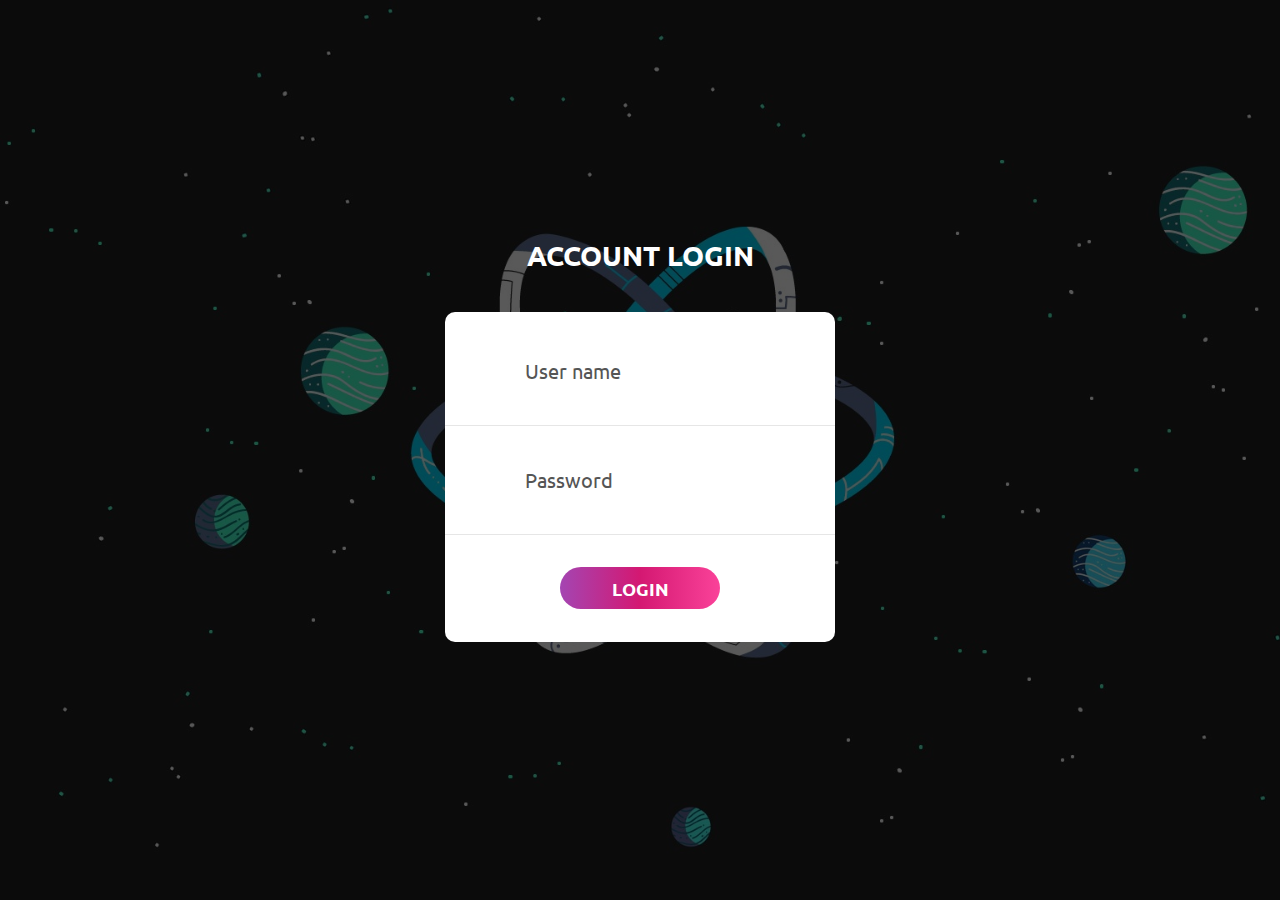
<file: index.html>
<!DOCTYPE html>
<html lang="pt-br">
<head>
	<title>Login</title>
	<meta charset="UTF-8">
	<meta name="viewport" content="width=device-width, initial-scale=1">
<!--===============================================================================================-->	
	<link rel="icon" type="image/png" href="images/icons/favicon.ico"/>
<!--===============================================================================================-->
	<link rel="stylesheet" type="text/css" href="vendor/bootstrap/css/bootstrap.min.css">
<!--===============================================================================================-->
	<link rel="stylesheet" type="text/css" href="fonts/font-awesome-4.7.0/css/font-awesome.min.css">
<!--===============================================================================================-->
	<link rel="stylesheet" type="text/css" href="fonts/Linearicons-Free-v1.0.0/icon-font.min.css">
<!--===============================================================================================-->
	<link rel="stylesheet" type="text/css" href="vendor/animate/animate.css">
<!--===============================================================================================-->	
	<link rel="stylesheet" type="text/css" href="vendor/css-hamburgers/hamburgers.min.css">
<!--===============================================================================================-->
	<link rel="stylesheet" type="text/css" href="vendor/animsition/css/animsition.min.css">
<!--===============================================================================================-->
	<link rel="stylesheet" type="text/css" href="vendor/select2/select2.min.css">
<!--===============================================================================================-->	
	<link rel="stylesheet" type="text/css" href="vendor/daterangepicker/daterangepicker.css">
<!--===============================================================================================-->
	<link rel="stylesheet" type="text/css" href="css/util.css">
	<link rel="stylesheet" type="text/css" href="css/main.css">
<!--===============================================================================================-->
</head>
<body>
	
	<div class="limiter">
		<div class="container-login100" style="background-image: url('images/fundologin3.png');">
			<div class="wrap-login100 p-t-30 p-b-50">
				<span class="login100-form-title p-b-41">
					Account Login
				</span>
				<form class="login100-form validate-form p-b-33 p-t-5">

					<div class="wrap-input100 validate-input" data-validate = "Enter username">
						<input class="input100" type="text" name="username" placeholder="User name">
						<span class="focus-input100" data-placeholder="&#xe82a;"></span>
					</div>

					<div class="wrap-input100 validate-input" data-validate="Enter password">
						<input class="input100" type="password" name="pass" placeholder="Password">
						<span class="focus-input100" data-placeholder="&#xe80f;"></span>
					</div>

					<div class="container-login100-form-btn m-t-32">
						<form method="GET" action="./index2.html">
							<a href="./index2.html" class="login100-form-btn">Login</a>
						</form>
					</div>

				</form>
			</div>
		</div>
	</div>
	

	<div id="dropDownSelect1"></div>

</body>
</html>
</file>
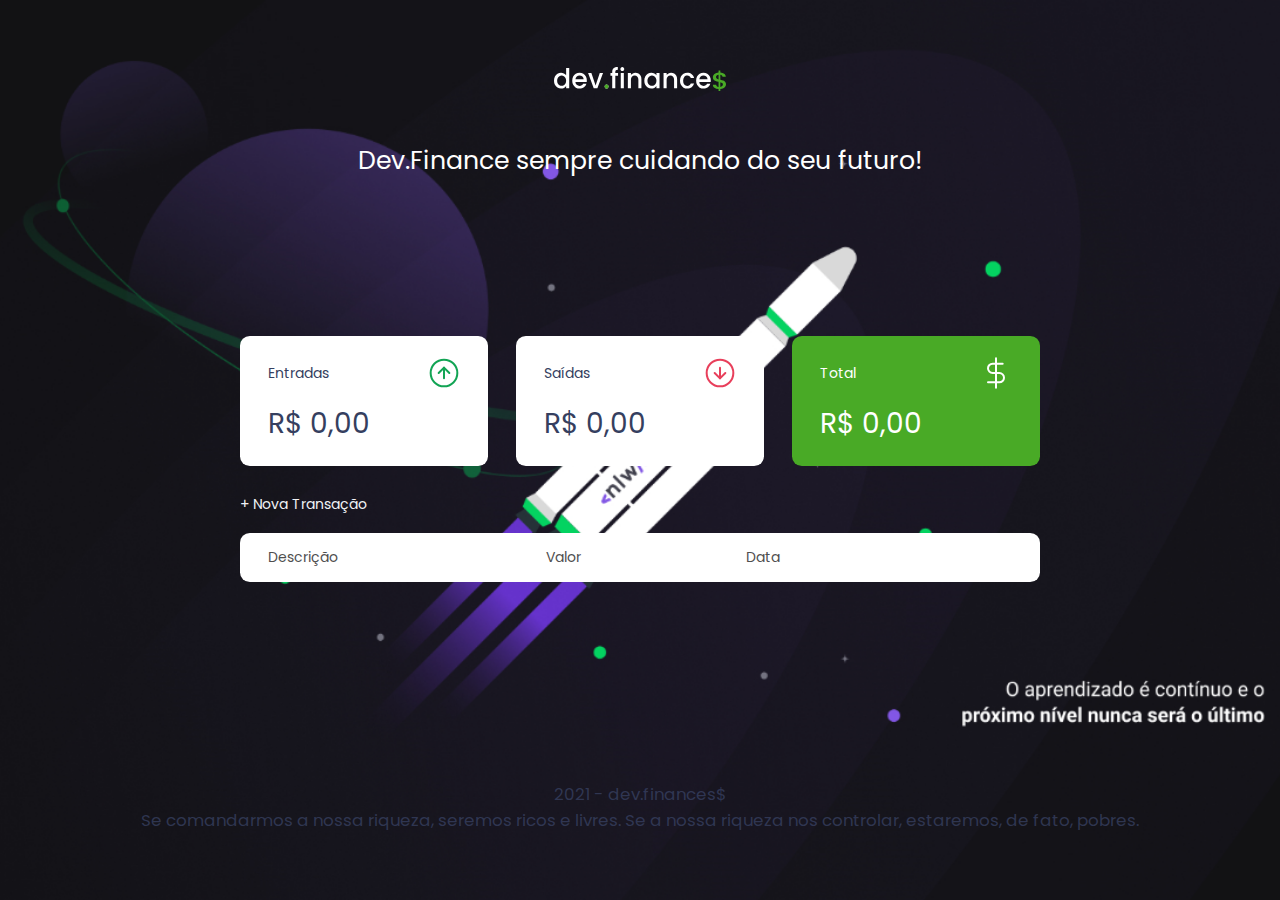
<file: index2.html>
<!DOCTYPE html>
<html lang="pt-br">
<head>
    <meta charset="UTF-8">
    <meta http-equiv="X-UA-Compatible" content="IE=edge">
    <meta name="viewport" content="width=device-width, initial-scale=1.0">
    <title>dev.finance$</title>

    <link rel="stylesheet" href="./styles.css">
    <link rel="preconnect" href="https://fonts.gstatic.com">
    <link
        href="https://fonts.googleapis.com/css2?family=Poppins:ital,wght@0,100;0,400;0,700;1,100;1,400;1,700&display=swap"
        rel="stylesheet">
        
</head>

<body>

    <div class="login" style="background-image: url('assets/fundologin2.jpg');">

    <header>
        <img src="./assets/logo.svg" alt="logo Dev Finance">
        <h2>Dev.Finance sempre cuidando do seu futuro!</h2>
    </header>

    <main class="container">

        <section id="balance">
            <h2 class="sr-only"> Balanço</h2>

            <div class="card">
                <h3>
                    <span>
                        Entradas
                    </span>
                    <img src="./assets/income.svg" alt="Imagem de Entradas">
                </h3>
                <p id="incomeDisplay">R$ 0,00</p>
            </div>
            <div class="card">
                <h3>
                    <span>
                        Saídas
                    </span>
                    <img src="./assets/expense.svg" alt="Imagem de Saídas">
                </h3>
                <p id="expenseDisplay">R$ 0,00</p>
            </div>
            <div class="card total">
                <h3>
                    <span>
                        Total
                    </span>
                    <img src="./assets/total.svg" alt="Imagem de Total">
                </h3>
                <p id="totalDisplay">R$ 0,00</p>
            </div>

        </section>

        <section id="transaction">
            <h2 class="sr-only">Transações</h2>

            <a href="#" 
                onclick="Modal.open()"
            class="button new">+ Nova Transação</a>

            <table id="data-table">
                <thead>
                    <tr>
                        <th>Descrição</th>
                        <th>Valor</th>
                        <th>Data</th>
                        <th></th>
                    </tr>
                </thead>
                <tbody>
                </tbody>
            </table>
        </section>
    </main>

    <div class="modal-overlay">
        <div class="modal">
            <div id="form">
                <h2>Nova Transação</h2>
                <form action="" onsubmit="Form.submit(event)">
                    <div class="input-group">
                        <label 
                            class="sr-only" 
                            for="description">Descrição</label>
                        <input 
                            type="text" 
                            id="description" 
                            name="description"
                            placeholder="Descrição"
                        />
                    </div>

                    <div class="input-group">
                        <label 
                            class="sr-only" 
                            for="amount">Valor</label>
                        <input 
                            type="number" 
                            step="0.01"
                            id="amount" 
                            name="amount"
                            placeholder="0,00"
                        />
                        <small class="help">Use o Sinal - (Negativo) para despesas e , (Vírgula) para casas decimais</small>
                    </div>

                    <div class="input-group">
                        <label 
                            class="sr-only" 
                            for="date">Data</label>
                        <input 
                            type="date" 
                            id="date" 
                            name="date"
                            placeholder="01/01/2021"
                        />
                    </div>

                    <div class="input-group actions">
                        <a
                        onclick="Modal.close()"
                        href="#"
                        class="button cancel">Cancelar</a>
                        <button>Salvar</button>
                    </div>
                </form>
            </div>
        </div>
    </div>

    <footer>
        <p>2021 - dev.finances$</p>
        <p>Se comandarmos a nossa riqueza, seremos ricos e livres. Se a nossa riqueza nos controlar, estaremos, de fato, pobres.</p>
    </footer>

    <script src="./scripts.js"></script>
</body>

</html>
</file>
<file: vendor/daterangepicker/daterangepicker.css>
.daterangepicker {
  position: absolute;
  color: inherit;
  background-color: #fff;
  border-radius: 4px;
  width: 278px;
  padding: 4px;
  margin-top: 1px;
  top: 100px;
  left: 20px;
  /* Calendars */ }
  .daterangepicker:before, .daterangepicker:after {
    position: absolute;
    display: inline-block;
    border-bottom-color: rgba(0, 0, 0, 0.2);
    content: ''; }
  .daterangepicker:before {
    top: -7px;
    border-right: 7px solid transparent;
    border-left: 7px solid transparent;
    border-bottom: 7px solid #ccc; }
  .daterangepicker:after {
    top: -6px;
    border-right: 6px solid transparent;
    border-bottom: 6px solid #fff;
    border-left: 6px solid transparent; }
  .daterangepicker.opensleft:before {
    right: 9px; }
  .daterangepicker.opensleft:after {
    right: 10px; }
  .daterangepicker.openscenter:before {
    left: 0;
    right: 0;
    width: 0;
    margin-left: auto;
    margin-right: auto; }
  .daterangepicker.openscenter:after {
    left: 0;
    right: 0;
    width: 0;
    margin-left: auto;
    margin-right: auto; }
  .daterangepicker.opensright:before {
    left: 9px; }
  .daterangepicker.opensright:after {
    left: 10px; }
  .daterangepicker.dropup {
    margin-top: -5px; }
    .daterangepicker.dropup:before {
      top: initial;
      bottom: -7px;
      border-bottom: initial;
      border-top: 7px solid #ccc; }
    .daterangepicker.dropup:after {
      top: initial;
      bottom: -6px;
      border-bottom: initial;
      border-top: 6px solid #fff; }
  .daterangepicker.dropdown-menu {
    max-width: none;
    z-index: 3001; }
  .daterangepicker.single .ranges, .daterangepicker.single .calendar {
    float: none; }
  .daterangepicker.show-calendar .calendar {
    display: block; }
  .daterangepicker .calendar {
    display: none;
    max-width: 270px;
    margin: 4px; }
    .daterangepicker .calendar.single .calendar-table {
      border: none; }
    .daterangepicker .calendar th, .daterangepicker .calendar td {
      white-space: nowrap;
      text-align: center;
      min-width: 32px; }
  .daterangepicker .calendar-table {
    border: 1px solid #fff;
    padding: 4px;
    border-radius: 4px;
    background-color: #fff; }
  .daterangepicker table {
    width: 100%;
    margin: 0; }
  .daterangepicker td, .daterangepicker th {
    text-align: center;
    width: 20px;
    height: 20px;
    border-radius: 4px;
    border: 1px solid transparent;
    white-space: nowrap;
    cursor: pointer; }
    .daterangepicker td.available:hover, .daterangepicker th.available:hover {
      background-color: #eee;
      border-color: transparent;
      color: inherit; }
    .daterangepicker td.week, .daterangepicker th.week {
      font-size: 80%;
      color: #ccc; }
  .daterangepicker td.off, .daterangepicker td.off.in-range, .daterangepicker td.off.start-date, .daterangepicker td.off.end-date {
    background-color: #fff;
    border-color: transparent;
    color: #999; }
  .daterangepicker td.in-range {
    background-color: #ebf4f8;
    border-color: transparent;
    color: #000;
    border-radius: 0; }
  .daterangepicker td.start-date {
    border-radius: 4px 0 0 4px; }
  .daterangepicker td.end-date {
    border-radius: 0 4px 4px 0; }
  .daterangepicker td.start-date.end-date {
    border-radius: 4px; }
  .daterangepicker td.active, .daterangepicker td.active:hover {
    background-color: #357ebd;
    border-color: transparent;
    color: #fff; }
  .daterangepicker th.month {
    width: auto; }
  .daterangepicker td.disabled, .daterangepicker option.disabled {
    color: #999;
    cursor: not-allowed;
    text-decoration: line-through; }
  .daterangepicker select.monthselect, .daterangepicker select.yearselect {
    font-size: 12px;
    padding: 1px;
    height: auto;
    margin: 0;
    cursor: default; }
  .daterangepicker select.monthselect {
    margin-right: 2%;
    width: 56%; }
  .daterangepicker select.yearselect {
    width: 40%; }
  .daterangepicker select.hourselect, .daterangepicker select.minuteselect, .daterangepicker select.secondselect, .daterangepicker select.ampmselect {
    width: 50px;
    margin-bottom: 0; }
  .daterangepicker .input-mini {
    border: 1px solid #ccc;
    border-radius: 4px;
    color: #555;
    height: 30px;
    line-height: 30px;
    display: block;
    vertical-align: middle;
    margin: 0 0 5px 0;
    padding: 0 6px 0 28px;
    width: 100%; }
    .daterangepicker .input-mini.active {
      border: 1px solid #08c;
      border-radius: 4px; }
  .daterangepicker .daterangepicker_input {
    position: relative; }
    .daterangepicker .daterangepicker_input i {
      position: absolute;
      left: 8px;
      top: 8px; }
  .daterangepicker.rtl .input-mini {
    padding-right: 28px;
    padding-left: 6px; }
  .daterangepicker.rtl .daterangepicker_input i {
    left: auto;
    right: 8px; }
  .daterangepicker .calendar-time {
    text-align: center;
    margin: 5px auto;
    line-height: 30px;
    position: relative;
    padding-left: 28px; }
    .daterangepicker .calendar-time select.disabled {
      color: #ccc;
      cursor: not-allowed; }

.ranges {
  font-size: 11px;
  float: none;
  margin: 4px;
  text-align: left; }
  .ranges ul {
    list-style: none;
    margin: 0 auto;
    padding: 0;
    width: 100%; }
  .ranges li {
    font-size: 13px;
    background-color: #f5f5f5;
    border: 1px solid #f5f5f5;
    border-radius: 4px;
    color: #08c;
    padding: 3px 12px;
    margin-bottom: 8px;
    cursor: pointer; }
    .ranges li:hover {
      background-color: #08c;
      border: 1px solid #08c;
      color: #fff; }
    .ranges li.active {
      background-color: #08c;
      border: 1px solid #08c;
      color: #fff; }

/*  Larger Screen Styling */
@media (min-width: 564px) {
  .daterangepicker {
    width: auto; }
    .daterangepicker .ranges ul {
      width: 160px; }
    .daterangepicker.single .ranges ul {
      width: 100%; }
    .daterangepicker.single .calendar.left {
      clear: none; }
    .daterangepicker.single.ltr .ranges, .daterangepicker.single.ltr .calendar {
      float: left; }
    .daterangepicker.single.rtl .ranges, .daterangepicker.single.rtl .calendar {
      float: right; }
    .daterangepicker.ltr {
      direction: ltr;
      text-align: left; }
      .daterangepicker.ltr .calendar.left {
        clear: left;
        margin-right: 0; }
        .daterangepicker.ltr .calendar.left .calendar-table {
          border-right: none;
          border-top-right-radius: 0;
          border-bottom-right-radius: 0; }
      .daterangepicker.ltr .calendar.right {
        margin-left: 0; }
        .daterangepicker.ltr .calendar.right .calendar-table {
          border-left: none;
          border-top-left-radius: 0;
          border-bottom-left-radius: 0; }
      .daterangepicker.ltr .left .daterangepicker_input {
        padding-right: 12px; }
      .daterangepicker.ltr .calendar.left .calendar-table {
        padding-right: 12px; }
      .daterangepicker.ltr .ranges, .daterangepicker.ltr .calendar {
        float: left; }
    .daterangepicker.rtl {
      direction: rtl;
      text-align: right; }
      .daterangepicker.rtl .calendar.left {
        clear: right;
        margin-left: 0; }
        .daterangepicker.rtl .calendar.left .calendar-table {
          border-left: none;
          border-top-left-radius: 0;
          border-bottom-left-radius: 0; }
      .daterangepicker.rtl .calendar.right {
        margin-right: 0; }
        .daterangepicker.rtl .calendar.right .calendar-table {
          border-right: none;
          border-top-right-radius: 0;
          border-bottom-right-radius: 0; }
      .daterangepicker.rtl .left .daterangepicker_input {
        padding-left: 12px; }
      .daterangepicker.rtl .calendar.left .calendar-table {
        padding-left: 12px; }
      .daterangepicker.rtl .ranges, .daterangepicker.rtl .calendar {
        text-align: right;
        float: right; } }
@media (min-width: 730px) {
  .daterangepicker .ranges {
    width: auto; }
  .daterangepicker.ltr .ranges {
    float: left; }
  .daterangepicker.rtl .ranges {
    float: right; }
  .daterangepicker .calendar.left {
    clear: none !important; } }
</file>
<file: css/util.css>
/*[ FONT SIZE ]
///////////////////////////////////////////////////////////
*/
.fs-1 {font-size: 1px;}
.fs-2 {font-size: 2px;}
.fs-3 {font-size: 3px;}
.fs-4 {font-size: 4px;}
.fs-5 {font-size: 5px;}
.fs-6 {font-size: 6px;}
.fs-7 {font-size: 7px;}
.fs-8 {font-size: 8px;}
.fs-9 {font-size: 9px;}
.fs-10 {font-size: 10px;}
.fs-11 {font-size: 11px;}
.fs-12 {font-size: 12px;}
.fs-13 {font-size: 13px;}
.fs-14 {font-size: 14px;}
.fs-15 {font-size: 15px;}
.fs-16 {font-size: 16px;}
.fs-17 {font-size: 17px;}
.fs-18 {font-size: 18px;}
.fs-19 {font-size: 19px;}
.fs-20 {font-size: 20px;}
.fs-21 {font-size: 21px;}
.fs-22 {font-size: 22px;}
.fs-23 {font-size: 23px;}
.fs-24 {font-size: 24px;}
.fs-25 {font-size: 25px;}
.fs-26 {font-size: 26px;}
.fs-27 {font-size: 27px;}
.fs-28 {font-size: 28px;}
.fs-29 {font-size: 29px;}
.fs-30 {font-size: 30px;}
.fs-31 {font-size: 31px;}
.fs-32 {font-size: 32px;}
.fs-33 {font-size: 33px;}
.fs-34 {font-size: 34px;}
.fs-35 {font-size: 35px;}
.fs-36 {font-size: 36px;}
.fs-37 {font-size: 37px;}
.fs-38 {font-size: 38px;}
.fs-39 {font-size: 39px;}
.fs-40 {font-size: 40px;}
.fs-41 {font-size: 41px;}
.fs-42 {font-size: 42px;}
.fs-43 {font-size: 43px;}
.fs-44 {font-size: 44px;}
.fs-45 {font-size: 45px;}
.fs-46 {font-size: 46px;}
.fs-47 {font-size: 47px;}
.fs-48 {font-size: 48px;}
.fs-49 {font-size: 49px;}
.fs-50 {font-size: 50px;}
.fs-51 {font-size: 51px;}
.fs-52 {font-size: 52px;}
.fs-53 {font-size: 53px;}
.fs-54 {font-size: 54px;}
.fs-55 {font-size: 55px;}
.fs-56 {font-size: 56px;}
.fs-57 {font-size: 57px;}
.fs-58 {font-size: 58px;}
.fs-59 {font-size: 59px;}
.fs-60 {font-size: 60px;}
.fs-61 {font-size: 61px;}
.fs-62 {font-size: 62px;}
.fs-63 {font-size: 63px;}
.fs-64 {font-size: 64px;}
.fs-65 {font-size: 65px;}
.fs-66 {font-size: 66px;}
.fs-67 {font-size: 67px;}
.fs-68 {font-size: 68px;}
.fs-69 {font-size: 69px;}
.fs-70 {font-size: 70px;}
.fs-71 {font-size: 71px;}
.fs-72 {font-size: 72px;}
.fs-73 {font-size: 73px;}
.fs-74 {font-size: 74px;}
.fs-75 {font-size: 75px;}
.fs-76 {font-size: 76px;}
.fs-77 {font-size: 77px;}
.fs-78 {font-size: 78px;}
.fs-79 {font-size: 79px;}
.fs-80 {font-size: 80px;}
.fs-81 {font-size: 81px;}
.fs-82 {font-size: 82px;}
.fs-83 {font-size: 83px;}
.fs-84 {font-size: 84px;}
.fs-85 {font-size: 85px;}
.fs-86 {font-size: 86px;}
.fs-87 {font-size: 87px;}
.fs-88 {font-size: 88px;}
.fs-89 {font-size: 89px;}
.fs-90 {font-size: 90px;}
.fs-91 {font-size: 91px;}
.fs-92 {font-size: 92px;}
.fs-93 {font-size: 93px;}
.fs-94 {font-size: 94px;}
.fs-95 {font-size: 95px;}
.fs-96 {font-size: 96px;}
.fs-97 {font-size: 97px;}
.fs-98 {font-size: 98px;}
.fs-99 {font-size: 99px;}
.fs-100 {font-size: 100px;}
.fs-101 {font-size: 101px;}
.fs-102 {font-size: 102px;}
.fs-103 {font-size: 103px;}
.fs-104 {font-size: 104px;}
.fs-105 {font-size: 105px;}
.fs-106 {font-size: 106px;}
.fs-107 {font-size: 107px;}
.fs-108 {font-size: 108px;}
.fs-109 {font-size: 109px;}
.fs-110 {font-size: 110px;}
.fs-111 {font-size: 111px;}
.fs-112 {font-size: 112px;}
.fs-113 {font-size: 113px;}
.fs-114 {font-size: 114px;}
.fs-115 {font-size: 115px;}
.fs-116 {font-size: 116px;}
.fs-117 {font-size: 117px;}
.fs-118 {font-size: 118px;}
.fs-119 {font-size: 119px;}
.fs-120 {font-size: 120px;}
.fs-121 {font-size: 121px;}
.fs-122 {font-size: 122px;}
.fs-123 {font-size: 123px;}
.fs-124 {font-size: 124px;}
.fs-125 {font-size: 125px;}
.fs-126 {font-size: 126px;}
.fs-127 {font-size: 127px;}
.fs-128 {font-size: 128px;}
.fs-129 {font-size: 129px;}
.fs-130 {font-size: 130px;}
.fs-131 {font-size: 131px;}
.fs-132 {font-size: 132px;}
.fs-133 {font-size: 133px;}
.fs-134 {font-size: 134px;}
.fs-135 {font-size: 135px;}
.fs-136 {font-size: 136px;}
.fs-137 {font-size: 137px;}
.fs-138 {font-size: 138px;}
.fs-139 {font-size: 139px;}
.fs-140 {font-size: 140px;}
.fs-141 {font-size: 141px;}
.fs-142 {font-size: 142px;}
.fs-143 {font-size: 143px;}
.fs-144 {font-size: 144px;}
.fs-145 {font-size: 145px;}
.fs-146 {font-size: 146px;}
.fs-147 {font-size: 147px;}
.fs-148 {font-size: 148px;}
.fs-149 {font-size: 149px;}
.fs-150 {font-size: 150px;}
.fs-151 {font-size: 151px;}
.fs-152 {font-size: 152px;}
.fs-153 {font-size: 153px;}
.fs-154 {font-size: 154px;}
.fs-155 {font-size: 155px;}
.fs-156 {font-size: 156px;}
.fs-157 {font-size: 157px;}
.fs-158 {font-size: 158px;}
.fs-159 {font-size: 159px;}
.fs-160 {font-size: 160px;}
.fs-161 {font-size: 161px;}
.fs-162 {font-size: 162px;}
.fs-163 {font-size: 163px;}
.fs-164 {font-size: 164px;}
.fs-165 {font-size: 165px;}
.fs-166 {font-size: 166px;}
.fs-167 {font-size: 167px;}
.fs-168 {font-size: 168px;}
.fs-169 {font-size: 169px;}
.fs-170 {font-size: 170px;}
.fs-171 {font-size: 171px;}
.fs-172 {font-size: 172px;}
.fs-173 {font-size: 173px;}
.fs-174 {font-size: 174px;}
.fs-175 {font-size: 175px;}
.fs-176 {font-size: 176px;}
.fs-177 {font-size: 177px;}
.fs-178 {font-size: 178px;}
.fs-179 {font-size: 179px;}
.fs-180 {font-size: 180px;}
.fs-181 {font-size: 181px;}
.fs-182 {font-size: 182px;}
.fs-183 {font-size: 183px;}
.fs-184 {font-size: 184px;}
.fs-185 {font-size: 185px;}
.fs-186 {font-size: 186px;}
.fs-187 {font-size: 187px;}
.fs-188 {font-size: 188px;}
.fs-189 {font-size: 189px;}
.fs-190 {font-size: 190px;}
.fs-191 {font-size: 191px;}
.fs-192 {font-size: 192px;}
.fs-193 {font-size: 193px;}
.fs-194 {font-size: 194px;}
.fs-195 {font-size: 195px;}
.fs-196 {font-size: 196px;}
.fs-197 {font-size: 197px;}
.fs-198 {font-size: 198px;}
.fs-199 {font-size: 199px;}
.fs-200 {font-size: 200px;}

/*[ PADDING ]
///////////////////////////////////////////////////////////
*/
.p-t-0 {padding-top: 0px;}
.p-t-1 {padding-top: 1px;}
.p-t-2 {padding-top: 2px;}
.p-t-3 {padding-top: 3px;}
.p-t-4 {padding-top: 4px;}
.p-t-5 {padding-top: 5px;}
.p-t-6 {padding-top: 6px;}
.p-t-7 {padding-top: 7px;}
.p-t-8 {padding-top: 8px;}
.p-t-9 {padding-top: 9px;}
.p-t-10 {padding-top: 10px;}
.p-t-11 {padding-top: 11px;}
.p-t-12 {padding-top: 12px;}
.p-t-13 {padding-top: 13px;}
.p-t-14 {padding-top: 14px;}
.p-t-15 {padding-top: 15px;}
.p-t-16 {padding-top: 16px;}
.p-t-17 {padding-top: 17px;}
.p-t-18 {padding-top: 18px;}
.p-t-19 {padding-top: 19px;}
.p-t-20 {padding-top: 20px;}
.p-t-21 {padding-top: 21px;}
.p-t-22 {padding-top: 22px;}
.p-t-23 {padding-top: 23px;}
.p-t-24 {padding-top: 24px;}
.p-t-25 {padding-top: 25px;}
.p-t-26 {padding-top: 26px;}
.p-t-27 {padding-top: 27px;}
.p-t-28 {padding-top: 28px;}
.p-t-29 {padding-top: 29px;}
.p-t-30 {padding-top: 30px;}
.p-t-31 {padding-top: 31px;}
.p-t-32 {padding-top: 32px;}
.p-t-33 {padding-top: 33px;}
.p-t-34 {padding-top: 34px;}
.p-t-35 {padding-top: 35px;}
.p-t-36 {padding-top: 36px;}
.p-t-37 {padding-top: 37px;}
.p-t-38 {padding-top: 38px;}
.p-t-39 {padding-top: 39px;}
.p-t-40 {padding-top: 40px;}
.p-t-41 {padding-top: 41px;}
.p-t-42 {padding-top: 42px;}
.p-t-43 {padding-top: 43px;}
.p-t-44 {padding-top: 44px;}
.p-t-45 {padding-top: 45px;}
.p-t-46 {padding-top: 46px;}
.p-t-47 {padding-top: 47px;}
.p-t-48 {padding-top: 48px;}
.p-t-49 {padding-top: 49px;}
.p-t-50 {padding-top: 50px;}
.p-t-51 {padding-top: 51px;}
.p-t-52 {padding-top: 52px;}
.p-t-53 {padding-top: 53px;}
.p-t-54 {padding-top: 54px;}
.p-t-55 {padding-top: 55px;}
.p-t-56 {padding-top: 56px;}
.p-t-57 {padding-top: 57px;}
.p-t-58 {padding-top: 58px;}
.p-t-59 {padding-top: 59px;}
.p-t-60 {padding-top: 60px;}
.p-t-61 {padding-top: 61px;}
.p-t-62 {padding-top: 62px;}
.p-t-63 {padding-top: 63px;}
.p-t-64 {padding-top: 64px;}
.p-t-65 {padding-top: 65px;}
.p-t-66 {padding-top: 66px;}
.p-t-67 {padding-top: 67px;}
.p-t-68 {padding-top: 68px;}
.p-t-69 {padding-top: 69px;}
.p-t-70 {padding-top: 70px;}
.p-t-71 {padding-top: 71px;}
.p-t-72 {padding-top: 72px;}
.p-t-73 {padding-top: 73px;}
.p-t-74 {padding-top: 74px;}
.p-t-75 {padding-top: 75px;}
.p-t-76 {padding-top: 76px;}
.p-t-77 {padding-top: 77px;}
.p-t-78 {padding-top: 78px;}
.p-t-79 {padding-top: 79px;}
.p-t-80 {padding-top: 80px;}
.p-t-81 {padding-top: 81px;}
.p-t-82 {padding-top: 82px;}
.p-t-83 {padding-top: 83px;}
.p-t-84 {padding-top: 84px;}
.p-t-85 {padding-top: 85px;}
.p-t-86 {padding-top: 86px;}
.p-t-87 {padding-top: 87px;}
.p-t-88 {padding-top: 88px;}
.p-t-89 {padding-top: 89px;}
.p-t-90 {padding-top: 90px;}
.p-t-91 {padding-top: 91px;}
.p-t-92 {padding-top: 92px;}
.p-t-93 {padding-top: 93px;}
.p-t-94 {padding-top: 94px;}
.p-t-95 {padding-top: 95px;}
.p-t-96 {padding-top: 96px;}
.p-t-97 {padding-top: 97px;}
.p-t-98 {padding-top: 98px;}
.p-t-99 {padding-top: 99px;}
.p-t-100 {padding-top: 100px;}
.p-t-101 {padding-top: 101px;}
.p-t-102 {padding-top: 102px;}
.p-t-103 {padding-top: 103px;}
.p-t-104 {padding-top: 104px;}
.p-t-105 {padding-top: 105px;}
.p-t-106 {padding-top: 106px;}
.p-t-107 {padding-top: 107px;}
.p-t-108 {padding-top: 108px;}
.p-t-109 {padding-top: 109px;}
.p-t-110 {padding-top: 110px;}
.p-t-111 {padding-top: 111px;}
.p-t-112 {padding-top: 112px;}
.p-t-113 {padding-top: 113px;}
.p-t-114 {padding-top: 114px;}
.p-t-115 {padding-top: 115px;}
.p-t-116 {padding-top: 116px;}
.p-t-117 {padding-top: 117px;}
.p-t-118 {padding-top: 118px;}
.p-t-119 {padding-top: 119px;}
.p-t-120 {padding-top: 120px;}
.p-t-121 {padding-top: 121px;}
.p-t-122 {padding-top: 122px;}
.p-t-123 {padding-top: 123px;}
.p-t-124 {padding-top: 124px;}
.p-t-125 {padding-top: 125px;}
.p-t-126 {padding-top: 126px;}
.p-t-127 {padding-top: 127px;}
.p-t-128 {padding-top: 128px;}
.p-t-129 {padding-top: 129px;}
.p-t-130 {padding-top: 130px;}
.p-t-131 {padding-top: 131px;}
.p-t-132 {padding-top: 132px;}
.p-t-133 {padding-top: 133px;}
.p-t-134 {padding-top: 134px;}
.p-t-135 {padding-top: 135px;}
.p-t-136 {padding-top: 136px;}
.p-t-137 {padding-top: 137px;}
.p-t-138 {padding-top: 138px;}
.p-t-139 {padding-top: 139px;}
.p-t-140 {padding-top: 140px;}
.p-t-141 {padding-top: 141px;}
.p-t-142 {padding-top: 142px;}
.p-t-143 {padding-top: 143px;}
.p-t-144 {padding-top: 144px;}
.p-t-145 {padding-top: 145px;}
.p-t-146 {padding-top: 146px;}
.p-t-147 {padding-top: 147px;}
.p-t-148 {padding-top: 148px;}
.p-t-149 {padding-top: 149px;}
.p-t-150 {padding-top: 150px;}
.p-t-151 {padding-top: 151px;}
.p-t-152 {padding-top: 152px;}
.p-t-153 {padding-top: 153px;}
.p-t-154 {padding-top: 154px;}
.p-t-155 {padding-top: 155px;}
.p-t-156 {padding-top: 156px;}
.p-t-157 {padding-top: 157px;}
.p-t-158 {padding-top: 158px;}
.p-t-159 {padding-top: 159px;}
.p-t-160 {padding-top: 160px;}
.p-t-161 {padding-top: 161px;}
.p-t-162 {padding-top: 162px;}
.p-t-163 {padding-top: 163px;}
.p-t-164 {padding-top: 164px;}
.p-t-165 {padding-top: 165px;}
.p-t-166 {padding-top: 166px;}
.p-t-167 {padding-top: 167px;}
.p-t-168 {padding-top: 168px;}
.p-t-169 {padding-top: 169px;}
.p-t-170 {padding-top: 170px;}
.p-t-171 {padding-top: 171px;}
.p-t-172 {padding-top: 172px;}
.p-t-173 {padding-top: 173px;}
.p-t-174 {padding-top: 174px;}
.p-t-175 {padding-top: 175px;}
.p-t-176 {padding-top: 176px;}
.p-t-177 {padding-top: 177px;}
.p-t-178 {padding-top: 178px;}
.p-t-179 {padding-top: 179px;}
.p-t-180 {padding-top: 180px;}
.p-t-181 {padding-top: 181px;}
.p-t-182 {padding-top: 182px;}
.p-t-183 {padding-top: 183px;}
.p-t-184 {padding-top: 184px;}
.p-t-185 {padding-top: 185px;}
.p-t-186 {padding-top: 186px;}
.p-t-187 {padding-top: 187px;}
.p-t-188 {padding-top: 188px;}
.p-t-189 {padding-top: 189px;}
.p-t-190 {padding-top: 190px;}
.p-t-191 {padding-top: 191px;}
.p-t-192 {padding-top: 192px;}
.p-t-193 {padding-top: 193px;}
.p-t-194 {padding-top: 194px;}
.p-t-195 {padding-top: 195px;}
.p-t-196 {padding-top: 196px;}
.p-t-197 {padding-top: 197px;}
.p-t-198 {padding-top: 198px;}
.p-t-199 {padding-top: 199px;}
.p-t-200 {padding-top: 200px;}
.p-t-201 {padding-top: 201px;}
.p-t-202 {padding-top: 202px;}
.p-t-203 {padding-top: 203px;}
.p-t-204 {padding-top: 204px;}
.p-t-205 {padding-top: 205px;}
.p-t-206 {padding-top: 206px;}
.p-t-207 {padding-top: 207px;}
.p-t-208 {padding-top: 208px;}
.p-t-209 {padding-top: 209px;}
.p-t-210 {padding-top: 210px;}
.p-t-211 {padding-top: 211px;}
.p-t-212 {padding-top: 212px;}
.p-t-213 {padding-top: 213px;}
.p-t-214 {padding-top: 214px;}
.p-t-215 {padding-top: 215px;}
.p-t-216 {padding-top: 216px;}
.p-t-217 {padding-top: 217px;}
.p-t-218 {padding-top: 218px;}
.p-t-219 {padding-top: 219px;}
.p-t-220 {padding-top: 220px;}
.p-t-221 {padding-top: 221px;}
.p-t-222 {padding-top: 222px;}
.p-t-223 {padding-top: 223px;}
.p-t-224 {padding-top: 224px;}
.p-t-225 {padding-top: 225px;}
.p-t-226 {padding-top: 226px;}
.p-t-227 {padding-top: 227px;}
.p-t-228 {padding-top: 228px;}
.p-t-229 {padding-top: 229px;}
.p-t-230 {padding-top: 230px;}
.p-t-231 {padding-top: 231px;}
.p-t-232 {padding-top: 232px;}
.p-t-233 {padding-top: 233px;}
.p-t-234 {padding-top: 234px;}
.p-t-235 {padding-top: 235px;}
.p-t-236 {padding-top: 236px;}
.p-t-237 {padding-top: 237px;}
.p-t-238 {padding-top: 238px;}
.p-t-239 {padding-top: 239px;}
.p-t-240 {padding-top: 240px;}
.p-t-241 {padding-top: 241px;}
.p-t-242 {padding-top: 242px;}
.p-t-243 {padding-top: 243px;}
.p-t-244 {padding-top: 244px;}
.p-t-245 {padding-top: 245px;}
.p-t-246 {padding-top: 246px;}
.p-t-247 {padding-top: 247px;}
.p-t-248 {padding-top: 248px;}
.p-t-249 {padding-top: 249px;}
.p-t-250 {padding-top: 250px;}
.p-b-0 {padding-bottom: 0px;}
.p-b-1 {padding-bottom: 1px;}
.p-b-2 {padding-bottom: 2px;}
.p-b-3 {padding-bottom: 3px;}
.p-b-4 {padding-bottom: 4px;}
.p-b-5 {padding-bottom: 5px;}
.p-b-6 {padding-bottom: 6px;}
.p-b-7 {padding-bottom: 7px;}
.p-b-8 {padding-bottom: 8px;}
.p-b-9 {padding-bottom: 9px;}
.p-b-10 {padding-bottom: 10px;}
.p-b-11 {padding-bottom: 11px;}
.p-b-12 {padding-bottom: 12px;}
.p-b-13 {padding-bottom: 13px;}
.p-b-14 {padding-bottom: 14px;}
.p-b-15 {padding-bottom: 15px;}
.p-b-16 {padding-bottom: 16px;}
.p-b-17 {padding-bottom: 17px;}
.p-b-18 {padding-bottom: 18px;}
.p-b-19 {padding-bottom: 19px;}
.p-b-20 {padding-bottom: 20px;}
.p-b-21 {padding-bottom: 21px;}
.p-b-22 {padding-bottom: 22px;}
.p-b-23 {padding-bottom: 23px;}
.p-b-24 {padding-bottom: 24px;}
.p-b-25 {padding-bottom: 25px;}
.p-b-26 {padding-bottom: 26px;}
.p-b-27 {padding-bottom: 27px;}
.p-b-28 {padding-bottom: 28px;}
.p-b-29 {padding-bottom: 29px;}
.p-b-30 {padding-bottom: 30px;}
.p-b-31 {padding-bottom: 31px;}
.p-b-32 {padding-bottom: 32px;}
.p-b-33 {padding-bottom: 33px;}
.p-b-34 {padding-bottom: 34px;}
.p-b-35 {padding-bottom: 35px;}
.p-b-36 {padding-bottom: 36px;}
.p-b-37 {padding-bottom: 37px;}
.p-b-38 {padding-bottom: 38px;}
.p-b-39 {padding-bottom: 39px;}
.p-b-40 {padding-bottom: 40px;}
.p-b-41 {padding-bottom: 41px;}
.p-b-42 {padding-bottom: 42px;}
.p-b-43 {padding-bottom: 43px;}
.p-b-44 {padding-bottom: 44px;}
.p-b-45 {padding-bottom: 45px;}
.p-b-46 {padding-bottom: 46px;}
.p-b-47 {padding-bottom: 47px;}
.p-b-48 {padding-bottom: 48px;}
.p-b-49 {padding-bottom: 49px;}
.p-b-50 {padding-bottom: 50px;}
.p-b-51 {padding-bottom: 51px;}
.p-b-52 {padding-bottom: 52px;}
.p-b-53 {padding-bottom: 53px;}
.p-b-54 {padding-bottom: 54px;}
.p-b-55 {padding-bottom: 55px;}
.p-b-56 {padding-bottom: 56px;}
.p-b-57 {padding-bottom: 57px;}
.p-b-58 {padding-bottom: 58px;}
.p-b-59 {padding-bottom: 59px;}
.p-b-60 {padding-bottom: 60px;}
.p-b-61 {padding-bottom: 61px;}
.p-b-62 {padding-bottom: 62px;}
.p-b-63 {padding-bottom: 63px;}
.p-b-64 {padding-bottom: 64px;}
.p-b-65 {padding-bottom: 65px;}
.p-b-66 {padding-bottom: 66px;}
.p-b-67 {padding-bottom: 67px;}
.p-b-68 {padding-bottom: 68px;}
.p-b-69 {padding-bottom: 69px;}
.p-b-70 {padding-bottom: 70px;}
.p-b-71 {padding-bottom: 71px;}
.p-b-72 {padding-bottom: 72px;}
.p-b-73 {padding-bottom: 73px;}
.p-b-74 {padding-bottom: 74px;}
.p-b-75 {padding-bottom: 75px;}
.p-b-76 {padding-bottom: 76px;}
.p-b-77 {padding-bottom: 77px;}
.p-b-78 {padding-bottom: 78px;}
.p-b-79 {padding-bottom: 79px;}
.p-b-80 {padding-bottom: 80px;}
.p-b-81 {padding-bottom: 81px;}
.p-b-82 {padding-bottom: 82px;}
.p-b-83 {padding-bottom: 83px;}
.p-b-84 {padding-bottom: 84px;}
.p-b-85 {padding-bottom: 85px;}
.p-b-86 {padding-bottom: 86px;}
.p-b-87 {padding-bottom: 87px;}
.p-b-88 {padding-bottom: 88px;}
.p-b-89 {padding-bottom: 89px;}
.p-b-90 {padding-bottom: 90px;}
.p-b-91 {padding-bottom: 91px;}
.p-b-92 {padding-bottom: 92px;}
.p-b-93 {padding-bottom: 93px;}
.p-b-94 {padding-bottom: 94px;}
.p-b-95 {padding-bottom: 95px;}
.p-b-96 {padding-bottom: 96px;}
.p-b-97 {padding-bottom: 97px;}
.p-b-98 {padding-bottom: 98px;}
.p-b-99 {padding-bottom: 99px;}
.p-b-100 {padding-bottom: 100px;}
.p-b-101 {padding-bottom: 101px;}
.p-b-102 {padding-bottom: 102px;}
.p-b-103 {padding-bottom: 103px;}
.p-b-104 {padding-bottom: 104px;}
.p-b-105 {padding-bottom: 105px;}
.p-b-106 {padding-bottom: 106px;}
.p-b-107 {padding-bottom: 107px;}
.p-b-108 {padding-bottom: 108px;}
.p-b-109 {padding-bottom: 109px;}
.p-b-110 {padding-bottom: 110px;}
.p-b-111 {padding-bottom: 111px;}
.p-b-112 {padding-bottom: 112px;}
.p-b-113 {padding-bottom: 113px;}
.p-b-114 {padding-bottom: 114px;}
.p-b-115 {padding-bottom: 115px;}
.p-b-116 {padding-bottom: 116px;}
.p-b-117 {padding-bottom: 117px;}
.p-b-118 {padding-bottom: 118px;}
.p-b-119 {padding-bottom: 119px;}
.p-b-120 {padding-bottom: 120px;}
.p-b-121 {padding-bottom: 121px;}
.p-b-122 {padding-bottom: 122px;}
.p-b-123 {padding-bottom: 123px;}
.p-b-124 {padding-bottom: 124px;}
.p-b-125 {padding-bottom: 125px;}
.p-b-126 {padding-bottom: 126px;}
.p-b-127 {padding-bottom: 127px;}
.p-b-128 {padding-bottom: 128px;}
.p-b-129 {padding-bottom: 129px;}
.p-b-130 {padding-bottom: 130px;}
.p-b-131 {padding-bottom: 131px;}
.p-b-132 {padding-bottom: 132px;}
.p-b-133 {padding-bottom: 133px;}
.p-b-134 {padding-bottom: 134px;}
.p-b-135 {padding-bottom: 135px;}
.p-b-136 {padding-bottom: 136px;}
.p-b-137 {padding-bottom: 137px;}
.p-b-138 {padding-bottom: 138px;}
.p-b-139 {padding-bottom: 139px;}
.p-b-140 {padding-bottom: 140px;}
.p-b-141 {padding-bottom: 141px;}
.p-b-142 {padding-bottom: 142px;}
.p-b-143 {padding-bottom: 143px;}
.p-b-144 {padding-bottom: 144px;}
.p-b-145 {padding-bottom: 145px;}
.p-b-146 {padding-bottom: 146px;}
.p-b-147 {padding-bottom: 147px;}
.p-b-148 {padding-bottom: 148px;}
.p-b-149 {padding-bottom: 149px;}
.p-b-150 {padding-bottom: 150px;}
.p-b-151 {padding-bottom: 151px;}
.p-b-152 {padding-bottom: 152px;}
.p-b-153 {padding-bottom: 153px;}
.p-b-154 {padding-bottom: 154px;}
.p-b-155 {padding-bottom: 155px;}
.p-b-156 {padding-bottom: 156px;}
.p-b-157 {padding-bottom: 157px;}
.p-b-158 {padding-bottom: 158px;}
.p-b-159 {padding-bottom: 159px;}
.p-b-160 {padding-bottom: 160px;}
.p-b-161 {padding-bottom: 161px;}
.p-b-162 {padding-bottom: 162px;}
.p-b-163 {padding-bottom: 163px;}
.p-b-164 {padding-bottom: 164px;}
.p-b-165 {padding-bottom: 165px;}
.p-b-166 {padding-bottom: 166px;}
.p-b-167 {padding-bottom: 167px;}
.p-b-168 {padding-bottom: 168px;}
.p-b-169 {padding-bottom: 169px;}
.p-b-170 {padding-bottom: 170px;}
.p-b-171 {padding-bottom: 171px;}
.p-b-172 {padding-bottom: 172px;}
.p-b-173 {padding-bottom: 173px;}
.p-b-174 {padding-bottom: 174px;}
.p-b-175 {padding-bottom: 175px;}
.p-b-176 {padding-bottom: 176px;}
.p-b-177 {padding-bottom: 177px;}
.p-b-178 {padding-bottom: 178px;}
.p-b-179 {padding-bottom: 179px;}
.p-b-180 {padding-bottom: 180px;}
.p-b-181 {padding-bottom: 181px;}
.p-b-182 {padding-bottom: 182px;}
.p-b-183 {padding-bottom: 183px;}
.p-b-184 {padding-bottom: 184px;}
.p-b-185 {padding-bottom: 185px;}
.p-b-186 {padding-bottom: 186px;}
.p-b-187 {padding-bottom: 187px;}
.p-b-188 {padding-bottom: 188px;}
.p-b-189 {padding-bottom: 189px;}
.p-b-190 {padding-bottom: 190px;}
.p-b-191 {padding-bottom: 191px;}
.p-b-192 {padding-bottom: 192px;}
.p-b-193 {padding-bottom: 193px;}
.p-b-194 {padding-bottom: 194px;}
.p-b-195 {padding-bottom: 195px;}
.p-b-196 {padding-bottom: 196px;}
.p-b-197 {padding-bottom: 197px;}
.p-b-198 {padding-bottom: 198px;}
.p-b-199 {padding-bottom: 199px;}
.p-b-200 {padding-bottom: 200px;}
.p-b-201 {padding-bottom: 201px;}
.p-b-202 {padding-bottom: 202px;}
.p-b-203 {padding-bottom: 203px;}
.p-b-204 {padding-bottom: 204px;}
.p-b-205 {padding-bottom: 205px;}
.p-b-206 {padding-bottom: 206px;}
.p-b-207 {padding-bottom: 207px;}
.p-b-208 {padding-bottom: 208px;}
.p-b-209 {padding-bottom: 209px;}
.p-b-210 {padding-bottom: 210px;}
.p-b-211 {padding-bottom: 211px;}
.p-b-212 {padding-bottom: 212px;}
.p-b-213 {padding-bottom: 213px;}
.p-b-214 {padding-bottom: 214px;}
.p-b-215 {padding-bottom: 215px;}
.p-b-216 {padding-bottom: 216px;}
.p-b-217 {padding-bottom: 217px;}
.p-b-218 {padding-bottom: 218px;}
.p-b-219 {padding-bottom: 219px;}
.p-b-220 {padding-bottom: 220px;}
.p-b-221 {padding-bottom: 221px;}
.p-b-222 {padding-bottom: 222px;}
.p-b-223 {padding-bottom: 223px;}
.p-b-224 {padding-bottom: 224px;}
.p-b-225 {padding-bottom: 225px;}
.p-b-226 {padding-bottom: 226px;}
.p-b-227 {padding-bottom: 227px;}
.p-b-228 {padding-bottom: 228px;}
.p-b-229 {padding-bottom: 229px;}
.p-b-230 {padding-bottom: 230px;}
.p-b-231 {padding-bottom: 231px;}
.p-b-232 {padding-bottom: 232px;}
.p-b-233 {padding-bottom: 233px;}
.p-b-234 {padding-bottom: 234px;}
.p-b-235 {padding-bottom: 235px;}
.p-b-236 {padding-bottom: 236px;}
.p-b-237 {padding-bottom: 237px;}
.p-b-238 {padding-bottom: 238px;}
.p-b-239 {padding-bottom: 239px;}
.p-b-240 {padding-bottom: 240px;}
.p-b-241 {padding-bottom: 241px;}
.p-b-242 {padding-bottom: 242px;}
.p-b-243 {padding-bottom: 243px;}
.p-b-244 {padding-bottom: 244px;}
.p-b-245 {padding-bottom: 245px;}
.p-b-246 {padding-bottom: 246px;}
.p-b-247 {padding-bottom: 247px;}
.p-b-248 {padding-bottom: 248px;}
.p-b-249 {padding-bottom: 249px;}
.p-b-250 {padding-bottom: 250px;}
.p-l-0 {padding-left: 0px;}
.p-l-1 {padding-left: 1px;}
.p-l-2 {padding-left: 2px;}
.p-l-3 {padding-left: 3px;}
.p-l-4 {padding-left: 4px;}
.p-l-5 {padding-left: 5px;}
.p-l-6 {padding-left: 6px;}
.p-l-7 {padding-left: 7px;}
.p-l-8 {padding-left: 8px;}
.p-l-9 {padding-left: 9px;}
.p-l-10 {padding-left: 10px;}
.p-l-11 {padding-left: 11px;}
.p-l-12 {padding-left: 12px;}
.p-l-13 {padding-left: 13px;}
.p-l-14 {padding-left: 14px;}
.p-l-15 {padding-left: 15px;}
.p-l-16 {padding-left: 16px;}
.p-l-17 {padding-left: 17px;}
.p-l-18 {padding-left: 18px;}
.p-l-19 {padding-left: 19px;}
.p-l-20 {padding-left: 20px;}
.p-l-21 {padding-left: 21px;}
.p-l-22 {padding-left: 22px;}
.p-l-23 {padding-left: 23px;}
.p-l-24 {padding-left: 24px;}
.p-l-25 {padding-left: 25px;}
.p-l-26 {padding-left: 26px;}
.p-l-27 {padding-left: 27px;}
.p-l-28 {padding-left: 28px;}
.p-l-29 {padding-left: 29px;}
.p-l-30 {padding-left: 30px;}
.p-l-31 {padding-left: 31px;}
.p-l-32 {padding-left: 32px;}
.p-l-33 {padding-left: 33px;}
.p-l-34 {padding-left: 34px;}
.p-l-35 {padding-left: 35px;}
.p-l-36 {padding-left: 36px;}
.p-l-37 {padding-left: 37px;}
.p-l-38 {padding-left: 38px;}
.p-l-39 {padding-left: 39px;}
.p-l-40 {padding-left: 40px;}
.p-l-41 {padding-left: 41px;}
.p-l-42 {padding-left: 42px;}
.p-l-43 {padding-left: 43px;}
.p-l-44 {padding-left: 44px;}
.p-l-45 {padding-left: 45px;}
.p-l-46 {padding-left: 46px;}
.p-l-47 {padding-left: 47px;}
.p-l-48 {padding-left: 48px;}
.p-l-49 {padding-left: 49px;}
.p-l-50 {padding-left: 50px;}
.p-l-51 {padding-left: 51px;}
.p-l-52 {padding-left: 52px;}
.p-l-53 {padding-left: 53px;}
.p-l-54 {padding-left: 54px;}
.p-l-55 {padding-left: 55px;}
.p-l-56 {padding-left: 56px;}
.p-l-57 {padding-left: 57px;}
.p-l-58 {padding-left: 58px;}
.p-l-59 {padding-left: 59px;}
.p-l-60 {padding-left: 60px;}
.p-l-61 {padding-left: 61px;}
.p-l-62 {padding-left: 62px;}
.p-l-63 {padding-left: 63px;}
.p-l-64 {padding-left: 64px;}
.p-l-65 {padding-left: 65px;}
.p-l-66 {padding-left: 66px;}
.p-l-67 {padding-left: 67px;}
.p-l-68 {padding-left: 68px;}
.p-l-69 {padding-left: 69px;}
.p-l-70 {padding-left: 70px;}
.p-l-71 {padding-left: 71px;}
.p-l-72 {padding-left: 72px;}
.p-l-73 {padding-left: 73px;}
.p-l-74 {padding-left: 74px;}
.p-l-75 {padding-left: 75px;}
.p-l-76 {padding-left: 76px;}
.p-l-77 {padding-left: 77px;}
.p-l-78 {padding-left: 78px;}
.p-l-79 {padding-left: 79px;}
.p-l-80 {padding-left: 80px;}
.p-l-81 {padding-left: 81px;}
.p-l-82 {padding-left: 82px;}
.p-l-83 {padding-left: 83px;}
.p-l-84 {padding-left: 84px;}
.p-l-85 {padding-left: 85px;}
.p-l-86 {padding-left: 86px;}
.p-l-87 {padding-left: 87px;}
.p-l-88 {padding-left: 88px;}
.p-l-89 {padding-left: 89px;}
.p-l-90 {padding-left: 90px;}
.p-l-91 {padding-left: 91px;}
.p-l-92 {padding-left: 92px;}
.p-l-93 {padding-left: 93px;}
.p-l-94 {padding-left: 94px;}
.p-l-95 {padding-left: 95px;}
.p-l-96 {padding-left: 96px;}
.p-l-97 {padding-left: 97px;}
.p-l-98 {padding-left: 98px;}
.p-l-99 {padding-left: 99px;}
.p-l-100 {padding-left: 100px;}
.p-l-101 {padding-left: 101px;}
.p-l-102 {padding-left: 102px;}
.p-l-103 {padding-left: 103px;}
.p-l-104 {padding-left: 104px;}
.p-l-105 {padding-left: 105px;}
.p-l-106 {padding-left: 106px;}
.p-l-107 {padding-left: 107px;}
.p-l-108 {padding-left: 108px;}
.p-l-109 {padding-left: 109px;}
.p-l-110 {padding-left: 110px;}
.p-l-111 {padding-left: 111px;}
.p-l-112 {padding-left: 112px;}
.p-l-113 {padding-left: 113px;}
.p-l-114 {padding-left: 114px;}
.p-l-115 {padding-left: 115px;}
.p-l-116 {padding-left: 116px;}
.p-l-117 {padding-left: 117px;}
.p-l-118 {padding-left: 118px;}
.p-l-119 {padding-left: 119px;}
.p-l-120 {padding-left: 120px;}
.p-l-121 {padding-left: 121px;}
.p-l-122 {padding-left: 122px;}
.p-l-123 {padding-left: 123px;}
.p-l-124 {padding-left: 124px;}
.p-l-125 {padding-left: 125px;}
.p-l-126 {padding-left: 126px;}
.p-l-127 {padding-left: 127px;}
.p-l-128 {padding-left: 128px;}
.p-l-129 {padding-left: 129px;}
.p-l-130 {padding-left: 130px;}
.p-l-131 {padding-left: 131px;}
.p-l-132 {padding-left: 132px;}
.p-l-133 {padding-left: 133px;}
.p-l-134 {padding-left: 134px;}
.p-l-135 {padding-left: 135px;}
.p-l-136 {padding-left: 136px;}
.p-l-137 {padding-left: 137px;}
.p-l-138 {padding-left: 138px;}
.p-l-139 {padding-left: 139px;}
.p-l-140 {padding-left: 140px;}
.p-l-141 {padding-left: 141px;}
.p-l-142 {padding-left: 142px;}
.p-l-143 {padding-left: 143px;}
.p-l-144 {padding-left: 144px;}
.p-l-145 {padding-left: 145px;}
.p-l-146 {padding-left: 146px;}
.p-l-147 {padding-left: 147px;}
.p-l-148 {padding-left: 148px;}
.p-l-149 {padding-left: 149px;}
.p-l-150 {padding-left: 150px;}
.p-l-151 {padding-left: 151px;}
.p-l-152 {padding-left: 152px;}
.p-l-153 {padding-left: 153px;}
.p-l-154 {padding-left: 154px;}
.p-l-155 {padding-left: 155px;}
.p-l-156 {padding-left: 156px;}
.p-l-157 {padding-left: 157px;}
.p-l-158 {padding-left: 158px;}
.p-l-159 {padding-left: 159px;}
.p-l-160 {padding-left: 160px;}
.p-l-161 {padding-left: 161px;}
.p-l-162 {padding-left: 162px;}
.p-l-163 {padding-left: 163px;}
.p-l-164 {padding-left: 164px;}
.p-l-165 {padding-left: 165px;}
.p-l-166 {padding-left: 166px;}
.p-l-167 {padding-left: 167px;}
.p-l-168 {padding-left: 168px;}
.p-l-169 {padding-left: 169px;}
.p-l-170 {padding-left: 170px;}
.p-l-171 {padding-left: 171px;}
.p-l-172 {padding-left: 172px;}
.p-l-173 {padding-left: 173px;}
.p-l-174 {padding-left: 174px;}
.p-l-175 {padding-left: 175px;}
.p-l-176 {padding-left: 176px;}
.p-l-177 {padding-left: 177px;}
.p-l-178 {padding-left: 178px;}
.p-l-179 {padding-left: 179px;}
.p-l-180 {padding-left: 180px;}
.p-l-181 {padding-left: 181px;}
.p-l-182 {padding-left: 182px;}
.p-l-183 {padding-left: 183px;}
.p-l-184 {padding-left: 184px;}
.p-l-185 {padding-left: 185px;}
.p-l-186 {padding-left: 186px;}
.p-l-187 {padding-left: 187px;}
.p-l-188 {padding-left: 188px;}
.p-l-189 {padding-left: 189px;}
.p-l-190 {padding-left: 190px;}
.p-l-191 {padding-left: 191px;}
.p-l-192 {padding-left: 192px;}
.p-l-193 {padding-left: 193px;}
.p-l-194 {padding-left: 194px;}
.p-l-195 {padding-left: 195px;}
.p-l-196 {padding-left: 196px;}
.p-l-197 {padding-left: 197px;}
.p-l-198 {padding-left: 198px;}
.p-l-199 {padding-left: 199px;}
.p-l-200 {padding-left: 200px;}
.p-l-201 {padding-left: 201px;}
.p-l-202 {padding-left: 202px;}
.p-l-203 {padding-left: 203px;}
.p-l-204 {padding-left: 204px;}
.p-l-205 {padding-left: 205px;}
.p-l-206 {padding-left: 206px;}
.p-l-207 {padding-left: 207px;}
.p-l-208 {padding-left: 208px;}
.p-l-209 {padding-left: 209px;}
.p-l-210 {padding-left: 210px;}
.p-l-211 {padding-left: 211px;}
.p-l-212 {padding-left: 212px;}
.p-l-213 {padding-left: 213px;}
.p-l-214 {padding-left: 214px;}
.p-l-215 {padding-left: 215px;}
.p-l-216 {padding-left: 216px;}
.p-l-217 {padding-left: 217px;}
.p-l-218 {padding-left: 218px;}
.p-l-219 {padding-left: 219px;}
.p-l-220 {padding-left: 220px;}
.p-l-221 {padding-left: 221px;}
.p-l-222 {padding-left: 222px;}
.p-l-223 {padding-left: 223px;}
.p-l-224 {padding-left: 224px;}
.p-l-225 {padding-left: 225px;}
.p-l-226 {padding-left: 226px;}
.p-l-227 {padding-left: 227px;}
.p-l-228 {padding-left: 228px;}
.p-l-229 {padding-left: 229px;}
.p-l-230 {padding-left: 230px;}
.p-l-231 {padding-left: 231px;}
.p-l-232 {padding-left: 232px;}
.p-l-233 {padding-left: 233px;}
.p-l-234 {padding-left: 234px;}
.p-l-235 {padding-left: 235px;}
.p-l-236 {padding-left: 236px;}
.p-l-237 {padding-left: 237px;}
.p-l-238 {padding-left: 238px;}
.p-l-239 {padding-left: 239px;}
.p-l-240 {padding-left: 240px;}
.p-l-241 {padding-left: 241px;}
.p-l-242 {padding-left: 242px;}
.p-l-243 {padding-left: 243px;}
.p-l-244 {padding-left: 244px;}
.p-l-245 {padding-left: 245px;}
.p-l-246 {padding-left: 246px;}
.p-l-247 {padding-left: 247px;}
.p-l-248 {padding-left: 248px;}
.p-l-249 {padding-left: 249px;}
.p-l-250 {padding-left: 250px;}
.p-r-0 {padding-right: 0px;}
.p-r-1 {padding-right: 1px;}
.p-r-2 {padding-right: 2px;}
.p-r-3 {padding-right: 3px;}
.p-r-4 {padding-right: 4px;}
.p-r-5 {padding-right: 5px;}
.p-r-6 {padding-right: 6px;}
.p-r-7 {padding-right: 7px;}
.p-r-8 {padding-right: 8px;}
.p-r-9 {padding-right: 9px;}
.p-r-10 {padding-right: 10px;}
.p-r-11 {padding-right: 11px;}
.p-r-12 {padding-right: 12px;}
.p-r-13 {padding-right: 13px;}
.p-r-14 {padding-right: 14px;}
.p-r-15 {padding-right: 15px;}
.p-r-16 {padding-right: 16px;}
.p-r-17 {padding-right: 17px;}
.p-r-18 {padding-right: 18px;}
.p-r-19 {padding-right: 19px;}
.p-r-20 {padding-right: 20px;}
.p-r-21 {padding-right: 21px;}
.p-r-22 {padding-right: 22px;}
.p-r-23 {padding-right: 23px;}
.p-r-24 {padding-right: 24px;}
.p-r-25 {padding-right: 25px;}
.p-r-26 {padding-right: 26px;}
.p-r-27 {padding-right: 27px;}
.p-r-28 {padding-right: 28px;}
.p-r-29 {padding-right: 29px;}
.p-r-30 {padding-right: 30px;}
.p-r-31 {padding-right: 31px;}
.p-r-32 {padding-right: 32px;}
.p-r-33 {padding-right: 33px;}
.p-r-34 {padding-right: 34px;}
.p-r-35 {padding-right: 35px;}
.p-r-36 {padding-right: 36px;}
.p-r-37 {padding-right: 37px;}
.p-r-38 {padding-right: 38px;}
.p-r-39 {padding-right: 39px;}
.p-r-40 {padding-right: 40px;}
.p-r-41 {padding-right: 41px;}
.p-r-42 {padding-right: 42px;}
.p-r-43 {padding-right: 43px;}
.p-r-44 {padding-right: 44px;}
.p-r-45 {padding-right: 45px;}
.p-r-46 {padding-right: 46px;}
.p-r-47 {padding-right: 47px;}
.p-r-48 {padding-right: 48px;}
.p-r-49 {padding-right: 49px;}
.p-r-50 {padding-right: 50px;}
.p-r-51 {padding-right: 51px;}
.p-r-52 {padding-right: 52px;}
.p-r-53 {padding-right: 53px;}
.p-r-54 {padding-right: 54px;}
.p-r-55 {padding-right: 55px;}
.p-r-56 {padding-right: 56px;}
.p-r-57 {padding-right: 57px;}
.p-r-58 {padding-right: 58px;}
.p-r-59 {padding-right: 59px;}
.p-r-60 {padding-right: 60px;}
.p-r-61 {padding-right: 61px;}
.p-r-62 {padding-right: 62px;}
.p-r-63 {padding-right: 63px;}
.p-r-64 {padding-right: 64px;}
.p-r-65 {padding-right: 65px;}
.p-r-66 {padding-right: 66px;}
.p-r-67 {padding-right: 67px;}
.p-r-68 {padding-right: 68px;}
.p-r-69 {padding-right: 69px;}
.p-r-70 {padding-right: 70px;}
.p-r-71 {padding-right: 71px;}
.p-r-72 {padding-right: 72px;}
.p-r-73 {padding-right: 73px;}
.p-r-74 {padding-right: 74px;}
.p-r-75 {padding-right: 75px;}
.p-r-76 {padding-right: 76px;}
.p-r-77 {padding-right: 77px;}
.p-r-78 {padding-right: 78px;}
.p-r-79 {padding-right: 79px;}
.p-r-80 {padding-right: 80px;}
.p-r-81 {padding-right: 81px;}
.p-r-82 {padding-right: 82px;}
.p-r-83 {padding-right: 83px;}
.p-r-84 {padding-right: 84px;}
.p-r-85 {padding-right: 85px;}
.p-r-86 {padding-right: 86px;}
.p-r-87 {padding-right: 87px;}
.p-r-88 {padding-right: 88px;}
.p-r-89 {padding-right: 89px;}
.p-r-90 {padding-right: 90px;}
.p-r-91 {padding-right: 91px;}
.p-r-92 {padding-right: 92px;}
.p-r-93 {padding-right: 93px;}
.p-r-94 {padding-right: 94px;}
.p-r-95 {padding-right: 95px;}
.p-r-96 {padding-right: 96px;}
.p-r-97 {padding-right: 97px;}
.p-r-98 {padding-right: 98px;}
.p-r-99 {padding-right: 99px;}
.p-r-100 {padding-right: 100px;}
.p-r-101 {padding-right: 101px;}
.p-r-102 {padding-right: 102px;}
.p-r-103 {padding-right: 103px;}
.p-r-104 {padding-right: 104px;}
.p-r-105 {padding-right: 105px;}
.p-r-106 {padding-right: 106px;}
.p-r-107 {padding-right: 107px;}
.p-r-108 {padding-right: 108px;}
.p-r-109 {padding-right: 109px;}
.p-r-110 {padding-right: 110px;}
.p-r-111 {padding-right: 111px;}
.p-r-112 {padding-right: 112px;}
.p-r-113 {padding-right: 113px;}
.p-r-114 {padding-right: 114px;}
.p-r-115 {padding-right: 115px;}
.p-r-116 {padding-right: 116px;}
.p-r-117 {padding-right: 117px;}
.p-r-118 {padding-right: 118px;}
.p-r-119 {padding-right: 119px;}
.p-r-120 {padding-right: 120px;}
.p-r-121 {padding-right: 121px;}
.p-r-122 {padding-right: 122px;}
.p-r-123 {padding-right: 123px;}
.p-r-124 {padding-right: 124px;}
.p-r-125 {padding-right: 125px;}
.p-r-126 {padding-right: 126px;}
.p-r-127 {padding-right: 127px;}
.p-r-128 {padding-right: 128px;}
.p-r-129 {padding-right: 129px;}
.p-r-130 {padding-right: 130px;}
.p-r-131 {padding-right: 131px;}
.p-r-132 {padding-right: 132px;}
.p-r-133 {padding-right: 133px;}
.p-r-134 {padding-right: 134px;}
.p-r-135 {padding-right: 135px;}
.p-r-136 {padding-right: 136px;}
.p-r-137 {padding-right: 137px;}
.p-r-138 {padding-right: 138px;}
.p-r-139 {padding-right: 139px;}
.p-r-140 {padding-right: 140px;}
.p-r-141 {padding-right: 141px;}
.p-r-142 {padding-right: 142px;}
.p-r-143 {padding-right: 143px;}
.p-r-144 {padding-right: 144px;}
.p-r-145 {padding-right: 145px;}
.p-r-146 {padding-right: 146px;}
.p-r-147 {padding-right: 147px;}
.p-r-148 {padding-right: 148px;}
.p-r-149 {padding-right: 149px;}
.p-r-150 {padding-right: 150px;}
.p-r-151 {padding-right: 151px;}
.p-r-152 {padding-right: 152px;}
.p-r-153 {padding-right: 153px;}
.p-r-154 {padding-right: 154px;}
.p-r-155 {padding-right: 155px;}
.p-r-156 {padding-right: 156px;}
.p-r-157 {padding-right: 157px;}
.p-r-158 {padding-right: 158px;}
.p-r-159 {padding-right: 159px;}
.p-r-160 {padding-right: 160px;}
.p-r-161 {padding-right: 161px;}
.p-r-162 {padding-right: 162px;}
.p-r-163 {padding-right: 163px;}
.p-r-164 {padding-right: 164px;}
.p-r-165 {padding-right: 165px;}
.p-r-166 {padding-right: 166px;}
.p-r-167 {padding-right: 167px;}
.p-r-168 {padding-right: 168px;}
.p-r-169 {padding-right: 169px;}
.p-r-170 {padding-right: 170px;}
.p-r-171 {padding-right: 171px;}
.p-r-172 {padding-right: 172px;}
.p-r-173 {padding-right: 173px;}
.p-r-174 {padding-right: 174px;}
.p-r-175 {padding-right: 175px;}
.p-r-176 {padding-right: 176px;}
.p-r-177 {padding-right: 177px;}
.p-r-178 {padding-right: 178px;}
.p-r-179 {padding-right: 179px;}
.p-r-180 {padding-right: 180px;}
.p-r-181 {padding-right: 181px;}
.p-r-182 {padding-right: 182px;}
.p-r-183 {padding-right: 183px;}
.p-r-184 {padding-right: 184px;}
.p-r-185 {padding-right: 185px;}
.p-r-186 {padding-right: 186px;}
.p-r-187 {padding-right: 187px;}
.p-r-188 {padding-right: 188px;}
.p-r-189 {padding-right: 189px;}
.p-r-190 {padding-right: 190px;}
.p-r-191 {padding-right: 191px;}
.p-r-192 {padding-right: 192px;}
.p-r-193 {padding-right: 193px;}
.p-r-194 {padding-right: 194px;}
.p-r-195 {padding-right: 195px;}
.p-r-196 {padding-right: 196px;}
.p-r-197 {padding-right: 197px;}
.p-r-198 {padding-right: 198px;}
.p-r-199 {padding-right: 199px;}
.p-r-200 {padding-right: 200px;}
.p-r-201 {padding-right: 201px;}
.p-r-202 {padding-right: 202px;}
.p-r-203 {padding-right: 203px;}
.p-r-204 {padding-right: 204px;}
.p-r-205 {padding-right: 205px;}
.p-r-206 {padding-right: 206px;}
.p-r-207 {padding-right: 207px;}
.p-r-208 {padding-right: 208px;}
.p-r-209 {padding-right: 209px;}
.p-r-210 {padding-right: 210px;}
.p-r-211 {padding-right: 211px;}
.p-r-212 {padding-right: 212px;}
.p-r-213 {padding-right: 213px;}
.p-r-214 {padding-right: 214px;}
.p-r-215 {padding-right: 215px;}
.p-r-216 {padding-right: 216px;}
.p-r-217 {padding-right: 217px;}
.p-r-218 {padding-right: 218px;}
.p-r-219 {padding-right: 219px;}
.p-r-220 {padding-right: 220px;}
.p-r-221 {padding-right: 221px;}
.p-r-222 {padding-right: 222px;}
.p-r-223 {padding-right: 223px;}
.p-r-224 {padding-right: 224px;}
.p-r-225 {padding-right: 225px;}
.p-r-226 {padding-right: 226px;}
.p-r-227 {padding-right: 227px;}
.p-r-228 {padding-right: 228px;}
.p-r-229 {padding-right: 229px;}
.p-r-230 {padding-right: 230px;}
.p-r-231 {padding-right: 231px;}
.p-r-232 {padding-right: 232px;}
.p-r-233 {padding-right: 233px;}
.p-r-234 {padding-right: 234px;}
.p-r-235 {padding-right: 235px;}
.p-r-236 {padding-right: 236px;}
.p-r-237 {padding-right: 237px;}
.p-r-238 {padding-right: 238px;}
.p-r-239 {padding-right: 239px;}
.p-r-240 {padding-right: 240px;}
.p-r-241 {padding-right: 241px;}
.p-r-242 {padding-right: 242px;}
.p-r-243 {padding-right: 243px;}
.p-r-244 {padding-right: 244px;}
.p-r-245 {padding-right: 245px;}
.p-r-246 {padding-right: 246px;}
.p-r-247 {padding-right: 247px;}
.p-r-248 {padding-right: 248px;}
.p-r-249 {padding-right: 249px;}
.p-r-250 {padding-right: 250px;}

/*[ MARGIN ]
///////////////////////////////////////////////////////////
*/
.m-t-0 {margin-top: 0px;}
.m-t-1 {margin-top: 1px;}
.m-t-2 {margin-top: 2px;}
.m-t-3 {margin-top: 3px;}
.m-t-4 {margin-top: 4px;}
.m-t-5 {margin-top: 5px;}
.m-t-6 {margin-top: 6px;}
.m-t-7 {margin-top: 7px;}
.m-t-8 {margin-top: 8px;}
.m-t-9 {margin-top: 9px;}
.m-t-10 {margin-top: 10px;}
.m-t-11 {margin-top: 11px;}
.m-t-12 {margin-top: 12px;}
.m-t-13 {margin-top: 13px;}
.m-t-14 {margin-top: 14px;}
.m-t-15 {margin-top: 15px;}
.m-t-16 {margin-top: 16px;}
.m-t-17 {margin-top: 17px;}
.m-t-18 {margin-top: 18px;}
.m-t-19 {margin-top: 19px;}
.m-t-20 {margin-top: 20px;}
.m-t-21 {margin-top: 21px;}
.m-t-22 {margin-top: 22px;}
.m-t-23 {margin-top: 23px;}
.m-t-24 {margin-top: 24px;}
.m-t-25 {margin-top: 25px;}
.m-t-26 {margin-top: 26px;}
.m-t-27 {margin-top: 27px;}
.m-t-28 {margin-top: 28px;}
.m-t-29 {margin-top: 29px;}
.m-t-30 {margin-top: 30px;}
.m-t-31 {margin-top: 31px;}
.m-t-32 {margin-top: 32px;}
.m-t-33 {margin-top: 33px;}
.m-t-34 {margin-top: 34px;}
.m-t-35 {margin-top: 35px;}
.m-t-36 {margin-top: 36px;}
.m-t-37 {margin-top: 37px;}
.m-t-38 {margin-top: 38px;}
.m-t-39 {margin-top: 39px;}
.m-t-40 {margin-top: 40px;}
.m-t-41 {margin-top: 41px;}
.m-t-42 {margin-top: 42px;}
.m-t-43 {margin-top: 43px;}
.m-t-44 {margin-top: 44px;}
.m-t-45 {margin-top: 45px;}
.m-t-46 {margin-top: 46px;}
.m-t-47 {margin-top: 47px;}
.m-t-48 {margin-top: 48px;}
.m-t-49 {margin-top: 49px;}
.m-t-50 {margin-top: 50px;}
.m-t-51 {margin-top: 51px;}
.m-t-52 {margin-top: 52px;}
.m-t-53 {margin-top: 53px;}
.m-t-54 {margin-top: 54px;}
.m-t-55 {margin-top: 55px;}
.m-t-56 {margin-top: 56px;}
.m-t-57 {margin-top: 57px;}
.m-t-58 {margin-top: 58px;}
.m-t-59 {margin-top: 59px;}
.m-t-60 {margin-top: 60px;}
.m-t-61 {margin-top: 61px;}
.m-t-62 {margin-top: 62px;}
.m-t-63 {margin-top: 63px;}
.m-t-64 {margin-top: 64px;}
.m-t-65 {margin-top: 65px;}
.m-t-66 {margin-top: 66px;}
.m-t-67 {margin-top: 67px;}
.m-t-68 {margin-top: 68px;}
.m-t-69 {margin-top: 69px;}
.m-t-70 {margin-top: 70px;}
.m-t-71 {margin-top: 71px;}
.m-t-72 {margin-top: 72px;}
.m-t-73 {margin-top: 73px;}
.m-t-74 {margin-top: 74px;}
.m-t-75 {margin-top: 75px;}
.m-t-76 {margin-top: 76px;}
.m-t-77 {margin-top: 77px;}
.m-t-78 {margin-top: 78px;}
.m-t-79 {margin-top: 79px;}
.m-t-80 {margin-top: 80px;}
.m-t-81 {margin-top: 81px;}
.m-t-82 {margin-top: 82px;}
.m-t-83 {margin-top: 83px;}
.m-t-84 {margin-top: 84px;}
.m-t-85 {margin-top: 85px;}
.m-t-86 {margin-top: 86px;}
.m-t-87 {margin-top: 87px;}
.m-t-88 {margin-top: 88px;}
.m-t-89 {margin-top: 89px;}
.m-t-90 {margin-top: 90px;}
.m-t-91 {margin-top: 91px;}
.m-t-92 {margin-top: 92px;}
.m-t-93 {margin-top: 93px;}
.m-t-94 {margin-top: 94px;}
.m-t-95 {margin-top: 95px;}
.m-t-96 {margin-top: 96px;}
.m-t-97 {margin-top: 97px;}
.m-t-98 {margin-top: 98px;}
.m-t-99 {margin-top: 99px;}
.m-t-100 {margin-top: 100px;}
.m-t-101 {margin-top: 101px;}
.m-t-102 {margin-top: 102px;}
.m-t-103 {margin-top: 103px;}
.m-t-104 {margin-top: 104px;}
.m-t-105 {margin-top: 105px;}
.m-t-106 {margin-top: 106px;}
.m-t-107 {margin-top: 107px;}
.m-t-108 {margin-top: 108px;}
.m-t-109 {margin-top: 109px;}
.m-t-110 {margin-top: 110px;}
.m-t-111 {margin-top: 111px;}
.m-t-112 {margin-top: 112px;}
.m-t-113 {margin-top: 113px;}
.m-t-114 {margin-top: 114px;}
.m-t-115 {margin-top: 115px;}
.m-t-116 {margin-top: 116px;}
.m-t-117 {margin-top: 117px;}
.m-t-118 {margin-top: 118px;}
.m-t-119 {margin-top: 119px;}
.m-t-120 {margin-top: 120px;}
.m-t-121 {margin-top: 121px;}
.m-t-122 {margin-top: 122px;}
.m-t-123 {margin-top: 123px;}
.m-t-124 {margin-top: 124px;}
.m-t-125 {margin-top: 125px;}
.m-t-126 {margin-top: 126px;}
.m-t-127 {margin-top: 127px;}
.m-t-128 {margin-top: 128px;}
.m-t-129 {margin-top: 129px;}
.m-t-130 {margin-top: 130px;}
.m-t-131 {margin-top: 131px;}
.m-t-132 {margin-top: 132px;}
.m-t-133 {margin-top: 133px;}
.m-t-134 {margin-top: 134px;}
.m-t-135 {margin-top: 135px;}
.m-t-136 {margin-top: 136px;}
.m-t-137 {margin-top: 137px;}
.m-t-138 {margin-top: 138px;}
.m-t-139 {margin-top: 139px;}
.m-t-140 {margin-top: 140px;}
.m-t-141 {margin-top: 141px;}
.m-t-142 {margin-top: 142px;}
.m-t-143 {margin-top: 143px;}
.m-t-144 {margin-top: 144px;}
.m-t-145 {margin-top: 145px;}
.m-t-146 {margin-top: 146px;}
.m-t-147 {margin-top: 147px;}
.m-t-148 {margin-top: 148px;}
.m-t-149 {margin-top: 149px;}
.m-t-150 {margin-top: 150px;}
.m-t-151 {margin-top: 151px;}
.m-t-152 {margin-top: 152px;}
.m-t-153 {margin-top: 153px;}
.m-t-154 {margin-top: 154px;}
.m-t-155 {margin-top: 155px;}
.m-t-156 {margin-top: 156px;}
.m-t-157 {margin-top: 157px;}
.m-t-158 {margin-top: 158px;}
.m-t-159 {margin-top: 159px;}
.m-t-160 {margin-top: 160px;}
.m-t-161 {margin-top: 161px;}
.m-t-162 {margin-top: 162px;}
.m-t-163 {margin-top: 163px;}
.m-t-164 {margin-top: 164px;}
.m-t-165 {margin-top: 165px;}
.m-t-166 {margin-top: 166px;}
.m-t-167 {margin-top: 167px;}
.m-t-168 {margin-top: 168px;}
.m-t-169 {margin-top: 169px;}
.m-t-170 {margin-top: 170px;}
.m-t-171 {margin-top: 171px;}
.m-t-172 {margin-top: 172px;}
.m-t-173 {margin-top: 173px;}
.m-t-174 {margin-top: 174px;}
.m-t-175 {margin-top: 175px;}
.m-t-176 {margin-top: 176px;}
.m-t-177 {margin-top: 177px;}
.m-t-178 {margin-top: 178px;}
.m-t-179 {margin-top: 179px;}
.m-t-180 {margin-top: 180px;}
.m-t-181 {margin-top: 181px;}
.m-t-182 {margin-top: 182px;}
.m-t-183 {margin-top: 183px;}
.m-t-184 {margin-top: 184px;}
.m-t-185 {margin-top: 185px;}
.m-t-186 {margin-top: 186px;}
.m-t-187 {margin-top: 187px;}
.m-t-188 {margin-top: 188px;}
.m-t-189 {margin-top: 189px;}
.m-t-190 {margin-top: 190px;}
.m-t-191 {margin-top: 191px;}
.m-t-192 {margin-top: 192px;}
.m-t-193 {margin-top: 193px;}
.m-t-194 {margin-top: 194px;}
.m-t-195 {margin-top: 195px;}
.m-t-196 {margin-top: 196px;}
.m-t-197 {margin-top: 197px;}
.m-t-198 {margin-top: 198px;}
.m-t-199 {margin-top: 199px;}
.m-t-200 {margin-top: 200px;}
.m-t-201 {margin-top: 201px;}
.m-t-202 {margin-top: 202px;}
.m-t-203 {margin-top: 203px;}
.m-t-204 {margin-top: 204px;}
.m-t-205 {margin-top: 205px;}
.m-t-206 {margin-top: 206px;}
.m-t-207 {margin-top: 207px;}
.m-t-208 {margin-top: 208px;}
.m-t-209 {margin-top: 209px;}
.m-t-210 {margin-top: 210px;}
.m-t-211 {margin-top: 211px;}
.m-t-212 {margin-top: 212px;}
.m-t-213 {margin-top: 213px;}
.m-t-214 {margin-top: 214px;}
.m-t-215 {margin-top: 215px;}
.m-t-216 {margin-top: 216px;}
.m-t-217 {margin-top: 217px;}
.m-t-218 {margin-top: 218px;}
.m-t-219 {margin-top: 219px;}
.m-t-220 {margin-top: 220px;}
.m-t-221 {margin-top: 221px;}
.m-t-222 {margin-top: 222px;}
.m-t-223 {margin-top: 223px;}
.m-t-224 {margin-top: 224px;}
.m-t-225 {margin-top: 225px;}
.m-t-226 {margin-top: 226px;}
.m-t-227 {margin-top: 227px;}
.m-t-228 {margin-top: 228px;}
.m-t-229 {margin-top: 229px;}
.m-t-230 {margin-top: 230px;}
.m-t-231 {margin-top: 231px;}
.m-t-232 {margin-top: 232px;}
.m-t-233 {margin-top: 233px;}
.m-t-234 {margin-top: 234px;}
.m-t-235 {margin-top: 235px;}
.m-t-236 {margin-top: 236px;}
.m-t-237 {margin-top: 237px;}
.m-t-238 {margin-top: 238px;}
.m-t-239 {margin-top: 239px;}
.m-t-240 {margin-top: 240px;}
.m-t-241 {margin-top: 241px;}
.m-t-242 {margin-top: 242px;}
.m-t-243 {margin-top: 243px;}
.m-t-244 {margin-top: 244px;}
.m-t-245 {margin-top: 245px;}
.m-t-246 {margin-top: 246px;}
.m-t-247 {margin-top: 247px;}
.m-t-248 {margin-top: 248px;}
.m-t-249 {margin-top: 249px;}
.m-t-250 {margin-top: 250px;}
.m-b-0 {margin-bottom: 0px;}
.m-b-1 {margin-bottom: 1px;}
.m-b-2 {margin-bottom: 2px;}
.m-b-3 {margin-bottom: 3px;}
.m-b-4 {margin-bottom: 4px;}
.m-b-5 {margin-bottom: 5px;}
.m-b-6 {margin-bottom: 6px;}
.m-b-7 {margin-bottom: 7px;}
.m-b-8 {margin-bottom: 8px;}
.m-b-9 {margin-bottom: 9px;}
.m-b-10 {margin-bottom: 10px;}
.m-b-11 {margin-bottom: 11px;}
.m-b-12 {margin-bottom: 12px;}
.m-b-13 {margin-bottom: 13px;}
.m-b-14 {margin-bottom: 14px;}
.m-b-15 {margin-bottom: 15px;}
.m-b-16 {margin-bottom: 16px;}
.m-b-17 {margin-bottom: 17px;}
.m-b-18 {margin-bottom: 18px;}
.m-b-19 {margin-bottom: 19px;}
.m-b-20 {margin-bottom: 20px;}
.m-b-21 {margin-bottom: 21px;}
.m-b-22 {margin-bottom: 22px;}
.m-b-23 {margin-bottom: 23px;}
.m-b-24 {margin-bottom: 24px;}
.m-b-25 {margin-bottom: 25px;}
.m-b-26 {margin-bottom: 26px;}
.m-b-27 {margin-bottom: 27px;}
.m-b-28 {margin-bottom: 28px;}
.m-b-29 {margin-bottom: 29px;}
.m-b-30 {margin-bottom: 30px;}
.m-b-31 {margin-bottom: 31px;}
.m-b-32 {margin-bottom: 32px;}
.m-b-33 {margin-bottom: 33px;}
.m-b-34 {margin-bottom: 34px;}
.m-b-35 {margin-bottom: 35px;}
.m-b-36 {margin-bottom: 36px;}
.m-b-37 {margin-bottom: 37px;}
.m-b-38 {margin-bottom: 38px;}
.m-b-39 {margin-bottom: 39px;}
.m-b-40 {margin-bottom: 40px;}
.m-b-41 {margin-bottom: 41px;}
.m-b-42 {margin-bottom: 42px;}
.m-b-43 {margin-bottom: 43px;}
.m-b-44 {margin-bottom: 44px;}
.m-b-45 {margin-bottom: 45px;}
.m-b-46 {margin-bottom: 46px;}
.m-b-47 {margin-bottom: 47px;}
.m-b-48 {margin-bottom: 48px;}
.m-b-49 {margin-bottom: 49px;}
.m-b-50 {margin-bottom: 50px;}
.m-b-51 {margin-bottom: 51px;}
.m-b-52 {margin-bottom: 52px;}
.m-b-53 {margin-bottom: 53px;}
.m-b-54 {margin-bottom: 54px;}
.m-b-55 {margin-bottom: 55px;}
.m-b-56 {margin-bottom: 56px;}
.m-b-57 {margin-bottom: 57px;}
.m-b-58 {margin-bottom: 58px;}
.m-b-59 {margin-bottom: 59px;}
.m-b-60 {margin-bottom: 60px;}
.m-b-61 {margin-bottom: 61px;}
.m-b-62 {margin-bottom: 62px;}
.m-b-63 {margin-bottom: 63px;}
.m-b-64 {margin-bottom: 64px;}
.m-b-65 {margin-bottom: 65px;}
.m-b-66 {margin-bottom: 66px;}
.m-b-67 {margin-bottom: 67px;}
.m-b-68 {margin-bottom: 68px;}
.m-b-69 {margin-bottom: 69px;}
.m-b-70 {margin-bottom: 70px;}
.m-b-71 {margin-bottom: 71px;}
.m-b-72 {margin-bottom: 72px;}
.m-b-73 {margin-bottom: 73px;}
.m-b-74 {margin-bottom: 74px;}
.m-b-75 {margin-bottom: 75px;}
.m-b-76 {margin-bottom: 76px;}
.m-b-77 {margin-bottom: 77px;}
.m-b-78 {margin-bottom: 78px;}
.m-b-79 {margin-bottom: 79px;}
.m-b-80 {margin-bottom: 80px;}
.m-b-81 {margin-bottom: 81px;}
.m-b-82 {margin-bottom: 82px;}
.m-b-83 {margin-bottom: 83px;}
.m-b-84 {margin-bottom: 84px;}
.m-b-85 {margin-bottom: 85px;}
.m-b-86 {margin-bottom: 86px;}
.m-b-87 {margin-bottom: 87px;}
.m-b-88 {margin-bottom: 88px;}
.m-b-89 {margin-bottom: 89px;}
.m-b-90 {margin-bottom: 90px;}
.m-b-91 {margin-bottom: 91px;}
.m-b-92 {margin-bottom: 92px;}
.m-b-93 {margin-bottom: 93px;}
.m-b-94 {margin-bottom: 94px;}
.m-b-95 {margin-bottom: 95px;}
.m-b-96 {margin-bottom: 96px;}
.m-b-97 {margin-bottom: 97px;}
.m-b-98 {margin-bottom: 98px;}
.m-b-99 {margin-bottom: 99px;}
.m-b-100 {margin-bottom: 100px;}
.m-b-101 {margin-bottom: 101px;}
.m-b-102 {margin-bottom: 102px;}
.m-b-103 {margin-bottom: 103px;}
.m-b-104 {margin-bottom: 104px;}
.m-b-105 {margin-bottom: 105px;}
.m-b-106 {margin-bottom: 106px;}
.m-b-107 {margin-bottom: 107px;}
.m-b-108 {margin-bottom: 108px;}
.m-b-109 {margin-bottom: 109px;}
.m-b-110 {margin-bottom: 110px;}
.m-b-111 {margin-bottom: 111px;}
.m-b-112 {margin-bottom: 112px;}
.m-b-113 {margin-bottom: 113px;}
.m-b-114 {margin-bottom: 114px;}
.m-b-115 {margin-bottom: 115px;}
.m-b-116 {margin-bottom: 116px;}
.m-b-117 {margin-bottom: 117px;}
.m-b-118 {margin-bottom: 118px;}
.m-b-119 {margin-bottom: 119px;}
.m-b-120 {margin-bottom: 120px;}
.m-b-121 {margin-bottom: 121px;}
.m-b-122 {margin-bottom: 122px;}
.m-b-123 {margin-bottom: 123px;}
.m-b-124 {margin-bottom: 124px;}
.m-b-125 {margin-bottom: 125px;}
.m-b-126 {margin-bottom: 126px;}
.m-b-127 {margin-bottom: 127px;}
.m-b-128 {margin-bottom: 128px;}
.m-b-129 {margin-bottom: 129px;}
.m-b-130 {margin-bottom: 130px;}
.m-b-131 {margin-bottom: 131px;}
.m-b-132 {margin-bottom: 132px;}
.m-b-133 {margin-bottom: 133px;}
.m-b-134 {margin-bottom: 134px;}
.m-b-135 {margin-bottom: 135px;}
.m-b-136 {margin-bottom: 136px;}
.m-b-137 {margin-bottom: 137px;}
.m-b-138 {margin-bottom: 138px;}
.m-b-139 {margin-bottom: 139px;}
.m-b-140 {margin-bottom: 140px;}
.m-b-141 {margin-bottom: 141px;}
.m-b-142 {margin-bottom: 142px;}
.m-b-143 {margin-bottom: 143px;}
.m-b-144 {margin-bottom: 144px;}
.m-b-145 {margin-bottom: 145px;}
.m-b-146 {margin-bottom: 146px;}
.m-b-147 {margin-bottom: 147px;}
.m-b-148 {margin-bottom: 148px;}
.m-b-149 {margin-bottom: 149px;}
.m-b-150 {margin-bottom: 150px;}
.m-b-151 {margin-bottom: 151px;}
.m-b-152 {margin-bottom: 152px;}
.m-b-153 {margin-bottom: 153px;}
.m-b-154 {margin-bottom: 154px;}
.m-b-155 {margin-bottom: 155px;}
.m-b-156 {margin-bottom: 156px;}
.m-b-157 {margin-bottom: 157px;}
.m-b-158 {margin-bottom: 158px;}
.m-b-159 {margin-bottom: 159px;}
.m-b-160 {margin-bottom: 160px;}
.m-b-161 {margin-bottom: 161px;}
.m-b-162 {margin-bottom: 162px;}
.m-b-163 {margin-bottom: 163px;}
.m-b-164 {margin-bottom: 164px;}
.m-b-165 {margin-bottom: 165px;}
.m-b-166 {margin-bottom: 166px;}
.m-b-167 {margin-bottom: 167px;}
.m-b-168 {margin-bottom: 168px;}
.m-b-169 {margin-bottom: 169px;}
.m-b-170 {margin-bottom: 170px;}
.m-b-171 {margin-bottom: 171px;}
.m-b-172 {margin-bottom: 172px;}
.m-b-173 {margin-bottom: 173px;}
.m-b-174 {margin-bottom: 174px;}
.m-b-175 {margin-bottom: 175px;}
.m-b-176 {margin-bottom: 176px;}
.m-b-177 {margin-bottom: 177px;}
.m-b-178 {margin-bottom: 178px;}
.m-b-179 {margin-bottom: 179px;}
.m-b-180 {margin-bottom: 180px;}
.m-b-181 {margin-bottom: 181px;}
.m-b-182 {margin-bottom: 182px;}
.m-b-183 {margin-bottom: 183px;}
.m-b-184 {margin-bottom: 184px;}
.m-b-185 {margin-bottom: 185px;}
.m-b-186 {margin-bottom: 186px;}
.m-b-187 {margin-bottom: 187px;}
.m-b-188 {margin-bottom: 188px;}
.m-b-189 {margin-bottom: 189px;}
.m-b-190 {margin-bottom: 190px;}
.m-b-191 {margin-bottom: 191px;}
.m-b-192 {margin-bottom: 192px;}
.m-b-193 {margin-bottom: 193px;}
.m-b-194 {margin-bottom: 194px;}
.m-b-195 {margin-bottom: 195px;}
.m-b-196 {margin-bottom: 196px;}
.m-b-197 {margin-bottom: 197px;}
.m-b-198 {margin-bottom: 198px;}
.m-b-199 {margin-bottom: 199px;}
.m-b-200 {margin-bottom: 200px;}
.m-b-201 {margin-bottom: 201px;}
.m-b-202 {margin-bottom: 202px;}
.m-b-203 {margin-bottom: 203px;}
.m-b-204 {margin-bottom: 204px;}
.m-b-205 {margin-bottom: 205px;}
.m-b-206 {margin-bottom: 206px;}
.m-b-207 {margin-bottom: 207px;}
.m-b-208 {margin-bottom: 208px;}
.m-b-209 {margin-bottom: 209px;}
.m-b-210 {margin-bottom: 210px;}
.m-b-211 {margin-bottom: 211px;}
.m-b-212 {margin-bottom: 212px;}
.m-b-213 {margin-bottom: 213px;}
.m-b-214 {margin-bottom: 214px;}
.m-b-215 {margin-bottom: 215px;}
.m-b-216 {margin-bottom: 216px;}
.m-b-217 {margin-bottom: 217px;}
.m-b-218 {margin-bottom: 218px;}
.m-b-219 {margin-bottom: 219px;}
.m-b-220 {margin-bottom: 220px;}
.m-b-221 {margin-bottom: 221px;}
.m-b-222 {margin-bottom: 222px;}
.m-b-223 {margin-bottom: 223px;}
.m-b-224 {margin-bottom: 224px;}
.m-b-225 {margin-bottom: 225px;}
.m-b-226 {margin-bottom: 226px;}
.m-b-227 {margin-bottom: 227px;}
.m-b-228 {margin-bottom: 228px;}
.m-b-229 {margin-bottom: 229px;}
.m-b-230 {margin-bottom: 230px;}
.m-b-231 {margin-bottom: 231px;}
.m-b-232 {margin-bottom: 232px;}
.m-b-233 {margin-bottom: 233px;}
.m-b-234 {margin-bottom: 234px;}
.m-b-235 {margin-bottom: 235px;}
.m-b-236 {margin-bottom: 236px;}
.m-b-237 {margin-bottom: 237px;}
.m-b-238 {margin-bottom: 238px;}
.m-b-239 {margin-bottom: 239px;}
.m-b-240 {margin-bottom: 240px;}
.m-b-241 {margin-bottom: 241px;}
.m-b-242 {margin-bottom: 242px;}
.m-b-243 {margin-bottom: 243px;}
.m-b-244 {margin-bottom: 244px;}
.m-b-245 {margin-bottom: 245px;}
.m-b-246 {margin-bottom: 246px;}
.m-b-247 {margin-bottom: 247px;}
.m-b-248 {margin-bottom: 248px;}
.m-b-249 {margin-bottom: 249px;}
.m-b-250 {margin-bottom: 250px;}
.m-l-0 {margin-left: 0px;}
.m-l-1 {margin-left: 1px;}
.m-l-2 {margin-left: 2px;}
.m-l-3 {margin-left: 3px;}
.m-l-4 {margin-left: 4px;}
.m-l-5 {margin-left: 5px;}
.m-l-6 {margin-left: 6px;}
.m-l-7 {margin-left: 7px;}
.m-l-8 {margin-left: 8px;}
.m-l-9 {margin-left: 9px;}
.m-l-10 {margin-left: 10px;}
.m-l-11 {margin-left: 11px;}
.m-l-12 {margin-left: 12px;}
.m-l-13 {margin-left: 13px;}
.m-l-14 {margin-left: 14px;}
.m-l-15 {margin-left: 15px;}
.m-l-16 {margin-left: 16px;}
.m-l-17 {margin-left: 17px;}
.m-l-18 {margin-left: 18px;}
.m-l-19 {margin-left: 19px;}
.m-l-20 {margin-left: 20px;}
.m-l-21 {margin-left: 21px;}
.m-l-22 {margin-left: 22px;}
.m-l-23 {margin-left: 23px;}
.m-l-24 {margin-left: 24px;}
.m-l-25 {margin-left: 25px;}
.m-l-26 {margin-left: 26px;}
.m-l-27 {margin-left: 27px;}
.m-l-28 {margin-left: 28px;}
.m-l-29 {margin-left: 29px;}
.m-l-30 {margin-left: 30px;}
.m-l-31 {margin-left: 31px;}
.m-l-32 {margin-left: 32px;}
.m-l-33 {margin-left: 33px;}
.m-l-34 {margin-left: 34px;}
.m-l-35 {margin-left: 35px;}
.m-l-36 {margin-left: 36px;}
.m-l-37 {margin-left: 37px;}
.m-l-38 {margin-left: 38px;}
.m-l-39 {margin-left: 39px;}
.m-l-40 {margin-left: 40px;}
.m-l-41 {margin-left: 41px;}
.m-l-42 {margin-left: 42px;}
.m-l-43 {margin-left: 43px;}
.m-l-44 {margin-left: 44px;}
.m-l-45 {margin-left: 45px;}
.m-l-46 {margin-left: 46px;}
.m-l-47 {margin-left: 47px;}
.m-l-48 {margin-left: 48px;}
.m-l-49 {margin-left: 49px;}
.m-l-50 {margin-left: 50px;}
.m-l-51 {margin-left: 51px;}
.m-l-52 {margin-left: 52px;}
.m-l-53 {margin-left: 53px;}
.m-l-54 {margin-left: 54px;}
.m-l-55 {margin-left: 55px;}
.m-l-56 {margin-left: 56px;}
.m-l-57 {margin-left: 57px;}
.m-l-58 {margin-left: 58px;}
.m-l-59 {margin-left: 59px;}
.m-l-60 {margin-left: 60px;}
.m-l-61 {margin-left: 61px;}
.m-l-62 {margin-left: 62px;}
.m-l-63 {margin-left: 63px;}
.m-l-64 {margin-left: 64px;}
.m-l-65 {margin-left: 65px;}
.m-l-66 {margin-left: 66px;}
.m-l-67 {margin-left: 67px;}
.m-l-68 {margin-left: 68px;}
.m-l-69 {margin-left: 69px;}
.m-l-70 {margin-left: 70px;}
.m-l-71 {margin-left: 71px;}
.m-l-72 {margin-left: 72px;}
.m-l-73 {margin-left: 73px;}
.m-l-74 {margin-left: 74px;}
.m-l-75 {margin-left: 75px;}
.m-l-76 {margin-left: 76px;}
.m-l-77 {margin-left: 77px;}
.m-l-78 {margin-left: 78px;}
.m-l-79 {margin-left: 79px;}
.m-l-80 {margin-left: 80px;}
.m-l-81 {margin-left: 81px;}
.m-l-82 {margin-left: 82px;}
.m-l-83 {margin-left: 83px;}
.m-l-84 {margin-left: 84px;}
.m-l-85 {margin-left: 85px;}
.m-l-86 {margin-left: 86px;}
.m-l-87 {margin-left: 87px;}
.m-l-88 {margin-left: 88px;}
.m-l-89 {margin-left: 89px;}
.m-l-90 {margin-left: 90px;}
.m-l-91 {margin-left: 91px;}
.m-l-92 {margin-left: 92px;}
.m-l-93 {margin-left: 93px;}
.m-l-94 {margin-left: 94px;}
.m-l-95 {margin-left: 95px;}
.m-l-96 {margin-left: 96px;}
.m-l-97 {margin-left: 97px;}
.m-l-98 {margin-left: 98px;}
.m-l-99 {margin-left: 99px;}
.m-l-100 {margin-left: 100px;}
.m-l-101 {margin-left: 101px;}
.m-l-102 {margin-left: 102px;}
.m-l-103 {margin-left: 103px;}
.m-l-104 {margin-left: 104px;}
.m-l-105 {margin-left: 105px;}
.m-l-106 {margin-left: 106px;}
.m-l-107 {margin-left: 107px;}
.m-l-108 {margin-left: 108px;}
.m-l-109 {margin-left: 109px;}
.m-l-110 {margin-left: 110px;}
.m-l-111 {margin-left: 111px;}
.m-l-112 {margin-left: 112px;}
.m-l-113 {margin-left: 113px;}
.m-l-114 {margin-left: 114px;}
.m-l-115 {margin-left: 115px;}
.m-l-116 {margin-left: 116px;}
.m-l-117 {margin-left: 117px;}
.m-l-118 {margin-left: 118px;}
.m-l-119 {margin-left: 119px;}
.m-l-120 {margin-left: 120px;}
.m-l-121 {margin-left: 121px;}
.m-l-122 {margin-left: 122px;}
.m-l-123 {margin-left: 123px;}
.m-l-124 {margin-left: 124px;}
.m-l-125 {margin-left: 125px;}
.m-l-126 {margin-left: 126px;}
.m-l-127 {margin-left: 127px;}
.m-l-128 {margin-left: 128px;}
.m-l-129 {margin-left: 129px;}
.m-l-130 {margin-left: 130px;}
.m-l-131 {margin-left: 131px;}
.m-l-132 {margin-left: 132px;}
.m-l-133 {margin-left: 133px;}
.m-l-134 {margin-left: 134px;}
.m-l-135 {margin-left: 135px;}
.m-l-136 {margin-left: 136px;}
.m-l-137 {margin-left: 137px;}
.m-l-138 {margin-left: 138px;}
.m-l-139 {margin-left: 139px;}
.m-l-140 {margin-left: 140px;}
.m-l-141 {margin-left: 141px;}
.m-l-142 {margin-left: 142px;}
.m-l-143 {margin-left: 143px;}
.m-l-144 {margin-left: 144px;}
.m-l-145 {margin-left: 145px;}
.m-l-146 {margin-left: 146px;}
.m-l-147 {margin-left: 147px;}
.m-l-148 {margin-left: 148px;}
.m-l-149 {margin-left: 149px;}
.m-l-150 {margin-left: 150px;}
.m-l-151 {margin-left: 151px;}
.m-l-152 {margin-left: 152px;}
.m-l-153 {margin-left: 153px;}
.m-l-154 {margin-left: 154px;}
.m-l-155 {margin-left: 155px;}
.m-l-156 {margin-left: 156px;}
.m-l-157 {margin-left: 157px;}
.m-l-158 {margin-left: 158px;}
.m-l-159 {margin-left: 159px;}
.m-l-160 {margin-left: 160px;}
.m-l-161 {margin-left: 161px;}
.m-l-162 {margin-left: 162px;}
.m-l-163 {margin-left: 163px;}
.m-l-164 {margin-left: 164px;}
.m-l-165 {margin-left: 165px;}
.m-l-166 {margin-left: 166px;}
.m-l-167 {margin-left: 167px;}
.m-l-168 {margin-left: 168px;}
.m-l-169 {margin-left: 169px;}
.m-l-170 {margin-left: 170px;}
.m-l-171 {margin-left: 171px;}
.m-l-172 {margin-left: 172px;}
.m-l-173 {margin-left: 173px;}
.m-l-174 {margin-left: 174px;}
.m-l-175 {margin-left: 175px;}
.m-l-176 {margin-left: 176px;}
.m-l-177 {margin-left: 177px;}
.m-l-178 {margin-left: 178px;}
.m-l-179 {margin-left: 179px;}
.m-l-180 {margin-left: 180px;}
.m-l-181 {margin-left: 181px;}
.m-l-182 {margin-left: 182px;}
.m-l-183 {margin-left: 183px;}
.m-l-184 {margin-left: 184px;}
.m-l-185 {margin-left: 185px;}
.m-l-186 {margin-left: 186px;}
.m-l-187 {margin-left: 187px;}
.m-l-188 {margin-left: 188px;}
.m-l-189 {margin-left: 189px;}
.m-l-190 {margin-left: 190px;}
.m-l-191 {margin-left: 191px;}
.m-l-192 {margin-left: 192px;}
.m-l-193 {margin-left: 193px;}
.m-l-194 {margin-left: 194px;}
.m-l-195 {margin-left: 195px;}
.m-l-196 {margin-left: 196px;}
.m-l-197 {margin-left: 197px;}
.m-l-198 {margin-left: 198px;}
.m-l-199 {margin-left: 199px;}
.m-l-200 {margin-left: 200px;}
.m-l-201 {margin-left: 201px;}
.m-l-202 {margin-left: 202px;}
.m-l-203 {margin-left: 203px;}
.m-l-204 {margin-left: 204px;}
.m-l-205 {margin-left: 205px;}
.m-l-206 {margin-left: 206px;}
.m-l-207 {margin-left: 207px;}
.m-l-208 {margin-left: 208px;}
.m-l-209 {margin-left: 209px;}
.m-l-210 {margin-left: 210px;}
.m-l-211 {margin-left: 211px;}
.m-l-212 {margin-left: 212px;}
.m-l-213 {margin-left: 213px;}
.m-l-214 {margin-left: 214px;}
.m-l-215 {margin-left: 215px;}
.m-l-216 {margin-left: 216px;}
.m-l-217 {margin-left: 217px;}
.m-l-218 {margin-left: 218px;}
.m-l-219 {margin-left: 219px;}
.m-l-220 {margin-left: 220px;}
.m-l-221 {margin-left: 221px;}
.m-l-222 {margin-left: 222px;}
.m-l-223 {margin-left: 223px;}
.m-l-224 {margin-left: 224px;}
.m-l-225 {margin-left: 225px;}
.m-l-226 {margin-left: 226px;}
.m-l-227 {margin-left: 227px;}
.m-l-228 {margin-left: 228px;}
.m-l-229 {margin-left: 229px;}
.m-l-230 {margin-left: 230px;}
.m-l-231 {margin-left: 231px;}
.m-l-232 {margin-left: 232px;}
.m-l-233 {margin-left: 233px;}
.m-l-234 {margin-left: 234px;}
.m-l-235 {margin-left: 235px;}
.m-l-236 {margin-left: 236px;}
.m-l-237 {margin-left: 237px;}
.m-l-238 {margin-left: 238px;}
.m-l-239 {margin-left: 239px;}
.m-l-240 {margin-left: 240px;}
.m-l-241 {margin-left: 241px;}
.m-l-242 {margin-left: 242px;}
.m-l-243 {margin-left: 243px;}
.m-l-244 {margin-left: 244px;}
.m-l-245 {margin-left: 245px;}
.m-l-246 {margin-left: 246px;}
.m-l-247 {margin-left: 247px;}
.m-l-248 {margin-left: 248px;}
.m-l-249 {margin-left: 249px;}
.m-l-250 {margin-left: 250px;}
.m-r-0 {margin-right: 0px;}
.m-r-1 {margin-right: 1px;}
.m-r-2 {margin-right: 2px;}
.m-r-3 {margin-right: 3px;}
.m-r-4 {margin-right: 4px;}
.m-r-5 {margin-right: 5px;}
.m-r-6 {margin-right: 6px;}
.m-r-7 {margin-right: 7px;}
.m-r-8 {margin-right: 8px;}
.m-r-9 {margin-right: 9px;}
.m-r-10 {margin-right: 10px;}
.m-r-11 {margin-right: 11px;}
.m-r-12 {margin-right: 12px;}
.m-r-13 {margin-right: 13px;}
.m-r-14 {margin-right: 14px;}
.m-r-15 {margin-right: 15px;}
.m-r-16 {margin-right: 16px;}
.m-r-17 {margin-right: 17px;}
.m-r-18 {margin-right: 18px;}
.m-r-19 {margin-right: 19px;}
.m-r-20 {margin-right: 20px;}
.m-r-21 {margin-right: 21px;}
.m-r-22 {margin-right: 22px;}
.m-r-23 {margin-right: 23px;}
.m-r-24 {margin-right: 24px;}
.m-r-25 {margin-right: 25px;}
.m-r-26 {margin-right: 26px;}
.m-r-27 {margin-right: 27px;}
.m-r-28 {margin-right: 28px;}
.m-r-29 {margin-right: 29px;}
.m-r-30 {margin-right: 30px;}
.m-r-31 {margin-right: 31px;}
.m-r-32 {margin-right: 32px;}
.m-r-33 {margin-right: 33px;}
.m-r-34 {margin-right: 34px;}
.m-r-35 {margin-right: 35px;}
.m-r-36 {margin-right: 36px;}
.m-r-37 {margin-right: 37px;}
.m-r-38 {margin-right: 38px;}
.m-r-39 {margin-right: 39px;}
.m-r-40 {margin-right: 40px;}
.m-r-41 {margin-right: 41px;}
.m-r-42 {margin-right: 42px;}
.m-r-43 {margin-right: 43px;}
.m-r-44 {margin-right: 44px;}
.m-r-45 {margin-right: 45px;}
.m-r-46 {margin-right: 46px;}
.m-r-47 {margin-right: 47px;}
.m-r-48 {margin-right: 48px;}
.m-r-49 {margin-right: 49px;}
.m-r-50 {margin-right: 50px;}
.m-r-51 {margin-right: 51px;}
.m-r-52 {margin-right: 52px;}
.m-r-53 {margin-right: 53px;}
.m-r-54 {margin-right: 54px;}
.m-r-55 {margin-right: 55px;}
.m-r-56 {margin-right: 56px;}
.m-r-57 {margin-right: 57px;}
.m-r-58 {margin-right: 58px;}
.m-r-59 {margin-right: 59px;}
.m-r-60 {margin-right: 60px;}
.m-r-61 {margin-right: 61px;}
.m-r-62 {margin-right: 62px;}
.m-r-63 {margin-right: 63px;}
.m-r-64 {margin-right: 64px;}
.m-r-65 {margin-right: 65px;}
.m-r-66 {margin-right: 66px;}
.m-r-67 {margin-right: 67px;}
.m-r-68 {margin-right: 68px;}
.m-r-69 {margin-right: 69px;}
.m-r-70 {margin-right: 70px;}
.m-r-71 {margin-right: 71px;}
.m-r-72 {margin-right: 72px;}
.m-r-73 {margin-right: 73px;}
.m-r-74 {margin-right: 74px;}
.m-r-75 {margin-right: 75px;}
.m-r-76 {margin-right: 76px;}
.m-r-77 {margin-right: 77px;}
.m-r-78 {margin-right: 78px;}
.m-r-79 {margin-right: 79px;}
.m-r-80 {margin-right: 80px;}
.m-r-81 {margin-right: 81px;}
.m-r-82 {margin-right: 82px;}
.m-r-83 {margin-right: 83px;}
.m-r-84 {margin-right: 84px;}
.m-r-85 {margin-right: 85px;}
.m-r-86 {margin-right: 86px;}
.m-r-87 {margin-right: 87px;}
.m-r-88 {margin-right: 88px;}
.m-r-89 {margin-right: 89px;}
.m-r-90 {margin-right: 90px;}
.m-r-91 {margin-right: 91px;}
.m-r-92 {margin-right: 92px;}
.m-r-93 {margin-right: 93px;}
.m-r-94 {margin-right: 94px;}
.m-r-95 {margin-right: 95px;}
.m-r-96 {margin-right: 96px;}
.m-r-97 {margin-right: 97px;}
.m-r-98 {margin-right: 98px;}
.m-r-99 {margin-right: 99px;}
.m-r-100 {margin-right: 100px;}
.m-r-101 {margin-right: 101px;}
.m-r-102 {margin-right: 102px;}
.m-r-103 {margin-right: 103px;}
.m-r-104 {margin-right: 104px;}
.m-r-105 {margin-right: 105px;}
.m-r-106 {margin-right: 106px;}
.m-r-107 {margin-right: 107px;}
.m-r-108 {margin-right: 108px;}
.m-r-109 {margin-right: 109px;}
.m-r-110 {margin-right: 110px;}
.m-r-111 {margin-right: 111px;}
.m-r-112 {margin-right: 112px;}
.m-r-113 {margin-right: 113px;}
.m-r-114 {margin-right: 114px;}
.m-r-115 {margin-right: 115px;}
.m-r-116 {margin-right: 116px;}
.m-r-117 {margin-right: 117px;}
.m-r-118 {margin-right: 118px;}
.m-r-119 {margin-right: 119px;}
.m-r-120 {margin-right: 120px;}
.m-r-121 {margin-right: 121px;}
.m-r-122 {margin-right: 122px;}
.m-r-123 {margin-right: 123px;}
.m-r-124 {margin-right: 124px;}
.m-r-125 {margin-right: 125px;}
.m-r-126 {margin-right: 126px;}
.m-r-127 {margin-right: 127px;}
.m-r-128 {margin-right: 128px;}
.m-r-129 {margin-right: 129px;}
.m-r-130 {margin-right: 130px;}
.m-r-131 {margin-right: 131px;}
.m-r-132 {margin-right: 132px;}
.m-r-133 {margin-right: 133px;}
.m-r-134 {margin-right: 134px;}
.m-r-135 {margin-right: 135px;}
.m-r-136 {margin-right: 136px;}
.m-r-137 {margin-right: 137px;}
.m-r-138 {margin-right: 138px;}
.m-r-139 {margin-right: 139px;}
.m-r-140 {margin-right: 140px;}
.m-r-141 {margin-right: 141px;}
.m-r-142 {margin-right: 142px;}
.m-r-143 {margin-right: 143px;}
.m-r-144 {margin-right: 144px;}
.m-r-145 {margin-right: 145px;}
.m-r-146 {margin-right: 146px;}
.m-r-147 {margin-right: 147px;}
.m-r-148 {margin-right: 148px;}
.m-r-149 {margin-right: 149px;}
.m-r-150 {margin-right: 150px;}
.m-r-151 {margin-right: 151px;}
.m-r-152 {margin-right: 152px;}
.m-r-153 {margin-right: 153px;}
.m-r-154 {margin-right: 154px;}
.m-r-155 {margin-right: 155px;}
.m-r-156 {margin-right: 156px;}
.m-r-157 {margin-right: 157px;}
.m-r-158 {margin-right: 158px;}
.m-r-159 {margin-right: 159px;}
.m-r-160 {margin-right: 160px;}
.m-r-161 {margin-right: 161px;}
.m-r-162 {margin-right: 162px;}
.m-r-163 {margin-right: 163px;}
.m-r-164 {margin-right: 164px;}
.m-r-165 {margin-right: 165px;}
.m-r-166 {margin-right: 166px;}
.m-r-167 {margin-right: 167px;}
.m-r-168 {margin-right: 168px;}
.m-r-169 {margin-right: 169px;}
.m-r-170 {margin-right: 170px;}
.m-r-171 {margin-right: 171px;}
.m-r-172 {margin-right: 172px;}
.m-r-173 {margin-right: 173px;}
.m-r-174 {margin-right: 174px;}
.m-r-175 {margin-right: 175px;}
.m-r-176 {margin-right: 176px;}
.m-r-177 {margin-right: 177px;}
.m-r-178 {margin-right: 178px;}
.m-r-179 {margin-right: 179px;}
.m-r-180 {margin-right: 180px;}
.m-r-181 {margin-right: 181px;}
.m-r-182 {margin-right: 182px;}
.m-r-183 {margin-right: 183px;}
.m-r-184 {margin-right: 184px;}
.m-r-185 {margin-right: 185px;}
.m-r-186 {margin-right: 186px;}
.m-r-187 {margin-right: 187px;}
.m-r-188 {margin-right: 188px;}
.m-r-189 {margin-right: 189px;}
.m-r-190 {margin-right: 190px;}
.m-r-191 {margin-right: 191px;}
.m-r-192 {margin-right: 192px;}
.m-r-193 {margin-right: 193px;}
.m-r-194 {margin-right: 194px;}
.m-r-195 {margin-right: 195px;}
.m-r-196 {margin-right: 196px;}
.m-r-197 {margin-right: 197px;}
.m-r-198 {margin-right: 198px;}
.m-r-199 {margin-right: 199px;}
.m-r-200 {margin-right: 200px;}
.m-r-201 {margin-right: 201px;}
.m-r-202 {margin-right: 202px;}
.m-r-203 {margin-right: 203px;}
.m-r-204 {margin-right: 204px;}
.m-r-205 {margin-right: 205px;}
.m-r-206 {margin-right: 206px;}
.m-r-207 {margin-right: 207px;}
.m-r-208 {margin-right: 208px;}
.m-r-209 {margin-right: 209px;}
.m-r-210 {margin-right: 210px;}
.m-r-211 {margin-right: 211px;}
.m-r-212 {margin-right: 212px;}
.m-r-213 {margin-right: 213px;}
.m-r-214 {margin-right: 214px;}
.m-r-215 {margin-right: 215px;}
.m-r-216 {margin-right: 216px;}
.m-r-217 {margin-right: 217px;}
.m-r-218 {margin-right: 218px;}
.m-r-219 {margin-right: 219px;}
.m-r-220 {margin-right: 220px;}
.m-r-221 {margin-right: 221px;}
.m-r-222 {margin-right: 222px;}
.m-r-223 {margin-right: 223px;}
.m-r-224 {margin-right: 224px;}
.m-r-225 {margin-right: 225px;}
.m-r-226 {margin-right: 226px;}
.m-r-227 {margin-right: 227px;}
.m-r-228 {margin-right: 228px;}
.m-r-229 {margin-right: 229px;}
.m-r-230 {margin-right: 230px;}
.m-r-231 {margin-right: 231px;}
.m-r-232 {margin-right: 232px;}
.m-r-233 {margin-right: 233px;}
.m-r-234 {margin-right: 234px;}
.m-r-235 {margin-right: 235px;}
.m-r-236 {margin-right: 236px;}
.m-r-237 {margin-right: 237px;}
.m-r-238 {margin-right: 238px;}
.m-r-239 {margin-right: 239px;}
.m-r-240 {margin-right: 240px;}
.m-r-241 {margin-right: 241px;}
.m-r-242 {margin-right: 242px;}
.m-r-243 {margin-right: 243px;}
.m-r-244 {margin-right: 244px;}
.m-r-245 {margin-right: 245px;}
.m-r-246 {margin-right: 246px;}
.m-r-247 {margin-right: 247px;}
.m-r-248 {margin-right: 248px;}
.m-r-249 {margin-right: 249px;}
.m-r-250 {margin-right: 250px;}
.m-l-r-auto {margin-left: auto;	margin-right: auto;}
.m-l-auto {margin-left: auto;}
.m-r-auto {margin-right: auto;}



/*[ TEXT ]
///////////////////////////////////////////////////////////
*/
/* ------------------------------------ */
.text-white {color: white;}
.text-black {color: black;}

.text-hov-white:hover {color: white;}

/* ------------------------------------ */
.text-up {text-transform: uppercase;}

/* ------------------------------------ */
.text-center {text-align: center;}
.text-left {text-align: left;}
.text-right {text-align: right;}
.text-middle {vertical-align: middle;}

/* ------------------------------------ */
.lh-1-0 {line-height: 1.0;}
.lh-1-1 {line-height: 1.1;}
.lh-1-2 {line-height: 1.2;}
.lh-1-3 {line-height: 1.3;}
.lh-1-4 {line-height: 1.4;}
.lh-1-5 {line-height: 1.5;}
.lh-1-6 {line-height: 1.6;}
.lh-1-7 {line-height: 1.7;}
.lh-1-8 {line-height: 1.8;}
.lh-1-9 {line-height: 1.9;}
.lh-2-0 {line-height: 2.0;}
.lh-2-1 {line-height: 2.1;}
.lh-2-2 {line-height: 2.2;}
.lh-2-3 {line-height: 2.3;}
.lh-2-4 {line-height: 2.4;}
.lh-2-5 {line-height: 2.5;}
.lh-2-6 {line-height: 2.6;}
.lh-2-7 {line-height: 2.7;}
.lh-2-8 {line-height: 2.8;}
.lh-2-9 {line-height: 2.9;}





/*[ SHAPE ]
///////////////////////////////////////////////////////////
*/

/*[ Display ]
-----------------------------------------------------------
*/
.dis-none {display: none;}
.dis-block {display: block;}
.dis-inline {display: inline;}
.dis-inline-block {display: inline-block;}
.dis-flex {
	display: -webkit-box;
	display: -webkit-flex;
	display: -moz-box;
	display: -ms-flexbox;
	display: flex;
}

/*[ Position ]
-----------------------------------------------------------
*/
.pos-relative {position: relative;}
.pos-absolute {position: absolute;}
.pos-fixed {position: fixed;}

/*[ float ]
-----------------------------------------------------------
*/
.float-l {float: left;}
.float-r {float: right;}


/*[ Width & Height ]
-----------------------------------------------------------
*/
.sizefull {
	width: 100%;
	height: 100%;
}
.w-full {width: 100%;}
.h-full {height: 100%;}
.max-w-full {max-width: 100%;}
.max-h-full {max-height: 100%;}
.min-w-full {min-width: 100%;}
.min-h-full {min-height: 100%;}

/*[ Top Bottom Left Right ]
-----------------------------------------------------------
*/
.top-0 {top: 0;}
.bottom-0 {bottom: 0;}
.left-0 {left: 0;}
.right-0 {right: 0;}

.top-auto {top: auto;}
.bottom-auto {bottom: auto;}
.left-auto {left: auto;}
.right-auto {right: auto;}


/*[ Opacity ]
-----------------------------------------------------------
*/
.op-0-0 {opacity: 0;}
.op-0-1 {opacity: 0.1;}
.op-0-2 {opacity: 0.2;}
.op-0-3 {opacity: 0.3;}
.op-0-4 {opacity: 0.4;}
.op-0-5 {opacity: 0.5;}
.op-0-6 {opacity: 0.6;}
.op-0-7 {opacity: 0.7;}
.op-0-8 {opacity: 0.8;}
.op-0-9 {opacity: 0.9;}
.op-1-0 {opacity: 1;}

/*[ Background ]
-----------------------------------------------------------
*/
.bgwhite {background-color: white;}
.bgblack {background-color: black;}



/*[ Wrap Picture ]
-----------------------------------------------------------
*/
.wrap-pic-w img {width: 100%;}
.wrap-pic-max-w img {max-width: 100%;}

/* ------------------------------------ */
.wrap-pic-h img {height: 100%;}
.wrap-pic-max-h img {max-height: 100%;}

/* ------------------------------------ */
.wrap-pic-cir {
	border-radius: 50%;
	overflow: hidden;
}
.wrap-pic-cir img {
	width: 100%;
}



/*[ Hover ]
-----------------------------------------------------------
*/
.hov-pointer:hover {cursor: pointer;}

/* ------------------------------------ */
.hov-img-zoom {
	display: block;
	overflow: hidden;
}
.hov-img-zoom img{
	width: 100%;
	-webkit-transition: all 0.6s;
    -o-transition: all 0.6s;
    -moz-transition: all 0.6s;
    transition: all 0.6s;
}
.hov-img-zoom:hover img {
	-webkit-transform: scale(1.1);
  	-moz-transform: scale(1.1);
  	-ms-transform: scale(1.1);
  	-o-transform: scale(1.1);
	transform: scale(1.1);
}



/*[  ]
-----------------------------------------------------------
*/
.bo-cir {border-radius: 50%;}

.of-hidden {overflow: hidden;}

.visible-false {visibility: hidden;}
.visible-true {visibility: visible;}




/*[ Transition ]
-----------------------------------------------------------
*/
.trans-0-1 {
	-webkit-transition: all 0.1s;
    -o-transition: all 0.1s;
    -moz-transition: all 0.1s;
    transition: all 0.1s;
}
.trans-0-2 {
	-webkit-transition: all 0.2s;
    -o-transition: all 0.2s;
    -moz-transition: all 0.2s;
    transition: all 0.2s;
}
.trans-0-3 {
	-webkit-transition: all 0.3s;
    -o-transition: all 0.3s;
    -moz-transition: all 0.3s;
    transition: all 0.3s;
}
.trans-0-4 {
	-webkit-transition: all 0.4s;
    -o-transition: all 0.4s;
    -moz-transition: all 0.4s;
    transition: all 0.4s;
}
.trans-0-5 {
	-webkit-transition: all 0.5s;
    -o-transition: all 0.5s;
    -moz-transition: all 0.5s;
    transition: all 0.5s;
}
.trans-0-6 {
	-webkit-transition: all 0.6s;
    -o-transition: all 0.6s;
    -moz-transition: all 0.6s;
    transition: all 0.6s;
}
.trans-0-9 {
	-webkit-transition: all 0.9s;
    -o-transition: all 0.9s;
    -moz-transition: all 0.9s;
    transition: all 0.9s;
}
.trans-1-0 {
	-webkit-transition: all 1s;
    -o-transition: all 1s;
    -moz-transition: all 1s;
    transition: all 1s;
}



/*[ Layout ]
///////////////////////////////////////////////////////////
*/

/*[ Flex ]
-----------------------------------------------------------
*/
/* ------------------------------------ */
.flex-w {
	display: -webkit-box;
	display: -webkit-flex;
	display: -moz-box;
	display: -ms-flexbox;
	display: flex;
	-webkit-flex-wrap: wrap;
	-moz-flex-wrap: wrap;
	-ms-flex-wrap: wrap;
	-o-flex-wrap: wrap;
	flex-wrap: wrap;
}

/* ------------------------------------ */
.flex-l {
	display: -webkit-box;
	display: -webkit-flex;
	display: -moz-box;
	display: -ms-flexbox;
	display: flex;
	justify-content: flex-start;
}

.flex-r {
	display: -webkit-box;
	display: -webkit-flex;
	display: -moz-box;
	display: -ms-flexbox;
	display: flex;
	justify-content: flex-end;
}

.flex-c {
	display: -webkit-box;
	display: -webkit-flex;
	display: -moz-box;
	display: -ms-flexbox;
	display: flex;
	justify-content: center;
}

.flex-sa {
	display: -webkit-box;
	display: -webkit-flex;
	display: -moz-box;
	display: -ms-flexbox;
	display: flex;
	justify-content: space-around;
}

.flex-sb {
	display: -webkit-box;
	display: -webkit-flex;
	display: -moz-box;
	display: -ms-flexbox;
	display: flex;
	justify-content: space-between;
}

/* ------------------------------------ */
.flex-t {
	display: -webkit-box;
	display: -webkit-flex;
	display: -moz-box;
	display: -ms-flexbox;
	display: flex;
	-ms-align-items: flex-start;
	align-items: flex-start;
}

.flex-b {
	display: -webkit-box;
	display: -webkit-flex;
	display: -moz-box;
	display: -ms-flexbox;
	display: flex;
	-ms-align-items: flex-end;
	align-items: flex-end;
}

.flex-m {
	display: -webkit-box;
	display: -webkit-flex;
	display: -moz-box;
	display: -ms-flexbox;
	display: flex;
	-ms-align-items: center;
	align-items: center;
}

.flex-str {
	display: -webkit-box;
	display: -webkit-flex;
	display: -moz-box;
	display: -ms-flexbox;
	display: flex;
	-ms-align-items: stretch;
	align-items: stretch;
}

/* ------------------------------------ */
.flex-row {
	display: -webkit-box;
	display: -webkit-flex;
	display: -moz-box;
	display: -ms-flexbox;
	display: flex;
	-webkit-flex-direction: row;
	-moz-flex-direction: row;
	-ms-flex-direction: row;
	-o-flex-direction: row;
	flex-direction: row;
}

.flex-row-rev {
	display: -webkit-box;
	display: -webkit-flex;
	display: -moz-box;
	display: -ms-flexbox;
	display: flex;
	-webkit-flex-direction: row-reverse;
	-moz-flex-direction: row-reverse;
	-ms-flex-direction: row-reverse;
	-o-flex-direction: row-reverse;
	flex-direction: row-reverse;
}

.flex-col {
	display: -webkit-box;
	display: -webkit-flex;
	display: -moz-box;
	display: -ms-flexbox;
	display: flex;
	-webkit-flex-direction: column;
	-moz-flex-direction: column;
	-ms-flex-direction: column;
	-o-flex-direction: column;
	flex-direction: column;
}

.flex-col-rev {
	display: -webkit-box;
	display: -webkit-flex;
	display: -moz-box;
	display: -ms-flexbox;
	display: flex;
	-webkit-flex-direction: column-reverse;
	-moz-flex-direction: column-reverse;
	-ms-flex-direction: column-reverse;
	-o-flex-direction: column-reverse;
	flex-direction: column-reverse;
}

/* ------------------------------------ */
.flex-c-m {
	display: -webkit-box;
	display: -webkit-flex;
	display: -moz-box;
	display: -ms-flexbox;
	display: flex;
	justify-content: center;
	-ms-align-items: center;
	align-items: center;
}

.flex-c-t {
	display: -webkit-box;
	display: -webkit-flex;
	display: -moz-box;
	display: -ms-flexbox;
	display: flex;
	justify-content: center;
	-ms-align-items: flex-start;
	align-items: flex-start;
}

.flex-c-b {
	display: -webkit-box;
	display: -webkit-flex;
	display: -moz-box;
	display: -ms-flexbox;
	display: flex;
	justify-content: center;
	-ms-align-items: flex-end;
	align-items: flex-end;
}

.flex-c-str {
	display: -webkit-box;
	display: -webkit-flex;
	display: -moz-box;
	display: -ms-flexbox;
	display: flex;
	justify-content: center;
	-ms-align-items: stretch;
	align-items: stretch;
}

.flex-l-m {
	display: -webkit-box;
	display: -webkit-flex;
	display: -moz-box;
	display: -ms-flexbox;
	display: flex;
	justify-content: flex-start;
	-ms-align-items: center;
	align-items: center;
}

.flex-r-m {
	display: -webkit-box;
	display: -webkit-flex;
	display: -moz-box;
	display: -ms-flexbox;
	display: flex;
	justify-content: flex-end;
	-ms-align-items: center;
	align-items: center;
}

.flex-sa-m {
	display: -webkit-box;
	display: -webkit-flex;
	display: -moz-box;
	display: -ms-flexbox;
	display: flex;
	justify-content: space-around;
	-ms-align-items: center;
	align-items: center;
}

.flex-sb-m {
	display: -webkit-box;
	display: -webkit-flex;
	display: -moz-box;
	display: -ms-flexbox;
	display: flex;
	justify-content: space-between;
	-ms-align-items: center;
	align-items: center;
}

/* ------------------------------------ */
.flex-col-l {
	display: -webkit-box;
	display: -webkit-flex;
	display: -moz-box;
	display: -ms-flexbox;
	display: flex;
	-webkit-flex-direction: column;
	-moz-flex-direction: column;
	-ms-flex-direction: column;
	-o-flex-direction: column;
	flex-direction: column;
	-ms-align-items: flex-start;
	align-items: flex-start;
}

.flex-col-r {
	display: -webkit-box;
	display: -webkit-flex;
	display: -moz-box;
	display: -ms-flexbox;
	display: flex;
	-webkit-flex-direction: column;
	-moz-flex-direction: column;
	-ms-flex-direction: column;
	-o-flex-direction: column;
	flex-direction: column;
	-ms-align-items: flex-end;
	align-items: flex-end;
}

.flex-col-c {
	display: -webkit-box;
	display: -webkit-flex;
	display: -moz-box;
	display: -ms-flexbox;
	display: flex;
	-webkit-flex-direction: column;
	-moz-flex-direction: column;
	-ms-flex-direction: column;
	-o-flex-direction: column;
	flex-direction: column;
	-ms-align-items: center;
	align-items: center;
}

.flex-col-l-m {
	display: -webkit-box;
	display: -webkit-flex;
	display: -moz-box;
	display: -ms-flexbox;
	display: flex;
	-webkit-flex-direction: column;
	-moz-flex-direction: column;
	-ms-flex-direction: column;
	-o-flex-direction: column;
	flex-direction: column;
	-ms-align-items: flex-start;
	align-items: flex-start;
	justify-content: center;
}

.flex-col-r-m {
	display: -webkit-box;
	display: -webkit-flex;
	display: -moz-box;
	display: -ms-flexbox;
	display: flex;
	-webkit-flex-direction: column;
	-moz-flex-direction: column;
	-ms-flex-direction: column;
	-o-flex-direction: column;
	flex-direction: column;
	-ms-align-items: flex-end;
	align-items: flex-end;
	justify-content: center;
}

.flex-col-c-m {
	display: -webkit-box;
	display: -webkit-flex;
	display: -moz-box;
	display: -ms-flexbox;
	display: flex;
	-webkit-flex-direction: column;
	-moz-flex-direction: column;
	-ms-flex-direction: column;
	-o-flex-direction: column;
	flex-direction: column;
	-ms-align-items: center;
	align-items: center;
	justify-content: center;
}

.flex-col-str {
	display: -webkit-box;
	display: -webkit-flex;
	display: -moz-box;
	display: -ms-flexbox;
	display: flex;
	-webkit-flex-direction: column;
	-moz-flex-direction: column;
	-ms-flex-direction: column;
	-o-flex-direction: column;
	flex-direction: column;
	-ms-align-items: stretch;
	align-items: stretch;
}

.flex-col-sb {
	display: -webkit-box;
	display: -webkit-flex;
	display: -moz-box;
	display: -ms-flexbox;
	display: flex;
	-webkit-flex-direction: column;
	-moz-flex-direction: column;
	-ms-flex-direction: column;
	-o-flex-direction: column;
	flex-direction: column;
	justify-content: space-between;
}

/* ------------------------------------ */
.flex-col-rev-l {
	display: -webkit-box;
	display: -webkit-flex;
	display: -moz-box;
	display: -ms-flexbox;
	display: flex;
	-webkit-flex-direction: column-reverse;
	-moz-flex-direction: column-reverse;
	-ms-flex-direction: column-reverse;
	-o-flex-direction: column-reverse;
	flex-direction: column-reverse;
	-ms-align-items: flex-start;
	align-items: flex-start;
}

.flex-col-rev-r {
	display: -webkit-box;
	display: -webkit-flex;
	display: -moz-box;
	display: -ms-flexbox;
	display: flex;
	-webkit-flex-direction: column-reverse;
	-moz-flex-direction: column-reverse;
	-ms-flex-direction: column-reverse;
	-o-flex-direction: column-reverse;
	flex-direction: column-reverse;
	-ms-align-items: flex-end;
	align-items: flex-end;
}

.flex-col-rev-c {
	display: -webkit-box;
	display: -webkit-flex;
	display: -moz-box;
	display: -ms-flexbox;
	display: flex;
	-webkit-flex-direction: column-reverse;
	-moz-flex-direction: column-reverse;
	-ms-flex-direction: column-reverse;
	-o-flex-direction: column-reverse;
	flex-direction: column-reverse;
	-ms-align-items: center;
	align-items: center;
}

.flex-col-rev-str {
	display: -webkit-box;
	display: -webkit-flex;
	display: -moz-box;
	display: -ms-flexbox;
	display: flex;
	-webkit-flex-direction: column-reverse;
	-moz-flex-direction: column-reverse;
	-ms-flex-direction: column-reverse;
	-o-flex-direction: column-reverse;
	flex-direction: column-reverse;
	-ms-align-items: stretch;
	align-items: stretch;
}


/*[ Absolute ]
-----------------------------------------------------------
*/
.ab-c-m {
	position: absolute;
	top: 50%;
	left: 50%;
	-webkit-transform: translate(-50%, -50%);
  	-moz-transform: translate(-50%, -50%);
  	-ms-transform: translate(-50%, -50%);
  	-o-transform: translate(-50%, -50%);
	transform: translate(-50%, -50%);
}

.ab-c-t {
	position: absolute;
	top: 0px;
	left: 50%;
	-webkit-transform: translateX(-50%);
  	-moz-transform: translateX(-50%);
  	-ms-transform: translateX(-50%);
  	-o-transform: translateX(-50%);
	transform: translateX(-50%);
}

.ab-c-b {
	position: absolute;
	bottom: 0px;
	left: 50%;
	-webkit-transform: translateX(-50%);
  	-moz-transform: translateX(-50%);
  	-ms-transform: translateX(-50%);
  	-o-transform: translateX(-50%);
	transform: translateX(-50%);
}

.ab-l-m {
	position: absolute;
	left: 0px;
	top: 50%;
	-webkit-transform: translateY(-50%);
  	-moz-transform: translateY(-50%);
  	-ms-transform: translateY(-50%);
  	-o-transform: translateY(-50%);
	transform: translateY(-50%);
}

.ab-r-m {
	position: absolute;
	right: 0px;
	top: 50%;
	-webkit-transform: translateY(-50%);
  	-moz-transform: translateY(-50%);
  	-ms-transform: translateY(-50%);
  	-o-transform: translateY(-50%);
	transform: translateY(-50%);
}

.ab-t-l {
	position: absolute;
	left: 0px;
	top: 0px;
}

.ab-t-r {
	position: absolute;
	right: 0px;
	top: 0px;
}

.ab-b-l {
	position: absolute;
	left: 0px;
	bottom: 0px;
}

.ab-b-r {
	position: absolute;
	right: 0px;
	bottom: 0px;
}
</file>
<file: css/main.css>
/*//////////////////////////////////////////////////////////////////
[ FONT ]*/

@font-face {
  font-family: Ubuntu-Regular;
  src: url('../fonts/ubuntu/Ubuntu-Regular.ttf'); 
}

@font-face {
  font-family: Ubuntu-Bold;
  src: url('../fonts/ubuntu/Ubuntu-Bold.ttf'); 
}




/*//////////////////////////////////////////////////////////////////
[ RESTYLE TAG ]*/

* {
	margin: 0px; 
	padding: 0px; 
	box-sizing: border-box;
}

body, html {
	height: 100%;
	font-family: Ubuntu-Regular, sans-serif;
}

/*---------------------------------------------*/
a {
	font-family: Ubuntu-Regular;
	font-size: 14px;
	line-height: 1.7;
	color: #666666;
	margin: 0px;
	transition: all 0.4s;
	-webkit-transition: all 0.4s;
  -o-transition: all 0.4s;
  -moz-transition: all 0.4s;
}

a:focus {
	outline: none !important;
}

a:hover {
	text-decoration: none;
  color: #fff;
}

/*---------------------------------------------*/
h1,h2,h3,h4,h5,h6 {
	margin: 0px;
}

p {
	font-family: Ubuntu-Regular;
	font-size: 14px;
	line-height: 1.7;
	color: #666666;
	margin: 0px;
}

ul, li {
	margin: 0px;
	list-style-type: none;
}


/*---------------------------------------------*/
input {
	outline: none;
	border: none;
}

textarea {
  outline: none;
  border: none;
}

textarea:focus, input:focus {
  border-color: transparent !important;
}

input:focus::-webkit-input-placeholder { color:transparent; }
input:focus:-moz-placeholder { color:transparent; }
input:focus::-moz-placeholder { color:transparent; }
input:focus:-ms-input-placeholder { color:transparent; }

textarea:focus::-webkit-input-placeholder { color:transparent; }
textarea:focus:-moz-placeholder { color:transparent; }
textarea:focus::-moz-placeholder { color:transparent; }
textarea:focus:-ms-input-placeholder { color:transparent; }

input::-webkit-input-placeholder { color: #555555;}
input:-moz-placeholder { color: #555555;}
input::-moz-placeholder { color: #555555;}
input:-ms-input-placeholder { color: #555555;}

textarea::-webkit-input-placeholder { color: #555555;}
textarea:-moz-placeholder { color: #555555;}
textarea::-moz-placeholder { color: #555555;}
textarea:-ms-input-placeholder { color: #555555;}

label {
  margin: 0;
  display: block;
}

/*---------------------------------------------*/
button {
	outline: none !important;
	border: none;
	background: transparent;
}

button:hover {
	cursor: pointer;
}

iframe {
	border: none !important;
}


/*//////////////////////////////////////////////////////////////////
[ Utility ]*/
.txt1 {
  font-family: Poppins-Regular;
  font-size: 13px;
  color: #e5e5e5;
  line-height: 1.5;
}


/*//////////////////////////////////////////////////////////////////
[ login ]*/

.limiter {
  width: 100%;
  margin: 0 auto;
}

.container-login100 {
  width: 100%;  
  min-height: 100vh;
  display: -webkit-box;
  display: -webkit-flex;
  display: -moz-box;
  display: -ms-flexbox;
  display: flex;
  flex-wrap: wrap;
  justify-content: center;
  align-items: center;
  padding: 15px;

  background-repeat: no-repeat;
  background-position: center;
  background-size: cover;
  position: relative;
  z-index: 1;  
}

.container-login100::before {
  content: "";
  display: block;
  position: absolute;
  z-index: -1;
  width: 100%;
  height: 100%;
  top: 0;
  left: 0;
  background-color: rgba(0,0,0,0.65);
}

.wrap-login100 {
  width: 390px;
  border-radius: 10px;
  overflow: hidden; 

  background: transparent;
}


/*------------------------------------------------------------------
[ Form ]*/

.login100-form {
  width: 100%;
  border-radius: 10px;
  background-color: #fff;
}

.login100-form-logo {
  font-size: 60px; 
  color: #333333;

  display: -webkit-box;
  display: -webkit-flex;
  display: -moz-box;
  display: -ms-flexbox;
  display: flex;
  justify-content: center;
  align-items: center;
  width: 120px;
  height: 120px;
  border-radius: 50%;
  background-color: #fff;
  margin: 0 auto;
}

.login100-form-title {
  font-family: Ubuntu-Bold;
  font-size: 28px;
  color: #fff;
  line-height: 1.2;
  text-align: center;
  text-transform: uppercase;

  display: block;
}


/*------------------------------------------------------------------
[ Input ]*/

.wrap-input100 {
  width: 100%;
  position: relative;
  border-bottom: 1px solid #e6e6e6;
  padding: 29px 0;
}

.input100 {
  font-family: Ubuntu-Regular;
  font-size: 20px;
  color: #555555;
  line-height: 1.2;

  display: block;
  width: 100%;
  height: 50px;
  background: transparent;
  padding: 0 10px 0 80px;
  -webkit-transition: all 0.4s;
  -o-transition: all 0.4s;
  -moz-transition: all 0.4s;
  transition: all 0.4s;
}

/*---------------------------------------------*/ 
.focus-input100 {
  position: absolute;
  display: block;
  width: 100%;
  height: 100%;
  top: 0;
  left: 0;
  pointer-events: none;
}

.focus-input100::before {
  content: "";
  display: block;
  position: absolute;
  bottom: -1px;
  left: 0;
  width: 0;
  height: 1px;

  -webkit-transition: all 0.4s;
  -o-transition: all 0.4s;
  -moz-transition: all 0.4s;
  transition: all 0.4s;

  background: #d41872;
  background: -webkit-linear-gradient(left, #a445b2, #d41872, #fa4299);
  background: -o-linear-gradient(left, #a445b2, #d41872, #fa4299);
  background: -moz-linear-gradient(left, #a445b2, #d41872, #fa4299);
  background: linear-gradient(left, #a445b2, #d41872, #fa4299);
}

.focus-input100::after {
  font-family: Linearicons-Free;
  font-size: 18px;
  color: #999999;

  content: attr(data-placeholder);
  display: block;
  width: 100%;
  position: absolute;
  top: 40px;
  left: 35px;
 

  -webkit-transition: all 0.4s;
  -o-transition: all 0.4s;
  -moz-transition: all 0.4s;
  transition: all 0.4s;
}

.input100:focus {
  padding-left: 60px;
}

.input100:focus + .focus-input100::after {
  left: 23px;
  color: #d41872;
}

.input100:focus + .focus-input100::before {
  width: 100%;
}

.has-val.input100 + .focus-input100::after {
  left: 23px;
  color: #d41872;
}

.has-val.input100 + .focus-input100::before {
  width: 100%;
}

.has-val.input100 {
  padding-left: 60px;
}


/*------------------------------------------------------------------
[ Button ]*/
.container-login100-form-btn {
  width: 100%;
  display: -webkit-box;
  display: -webkit-flex;
  display: -moz-box;
  display: -ms-flexbox;
  display: flex;
  flex-wrap: wrap;
  justify-content: center;
}

.login100-form-btn {
  font-family: Ubuntu-Bold;
  font-size: 18px;
  color: #fff;
  line-height: 1.2;
  text-transform: uppercase;

  display: -webkit-box;
  display: -webkit-flex;
  display: -moz-box;
  display: -ms-flexbox;
  display: flex;
  justify-content: center;
  align-items: center;
  padding: 0 20px;
  min-width: 160px;
  height: 42px;
  border-radius: 21px;

  background: #d41872;
  background: -webkit-linear-gradient(left, #a445b2, #d41872, #fa4299);
  background: -o-linear-gradient(left, #a445b2, #d41872, #fa4299);
  background: -moz-linear-gradient(left, #a445b2, #d41872, #fa4299);
  background: linear-gradient(left, #a445b2, #d41872, #fa4299);
  position: relative;
  z-index: 1;

  -webkit-transition: all 0.4s;
  -o-transition: all 0.4s;
  -moz-transition: all 0.4s;
  transition: all 0.4s;
}

.login100-form-btn::before {
  content: "";
  display: block;
  position: absolute;
  z-index: -1;
  width: 100%;
  height: 100%;
  border-radius: 21px;
  background-color: #555555;
  top: 0;
  left: 0;
  opacity: 0;

  -webkit-transition: all 0.4s;
  -o-transition: all 0.4s;
  -moz-transition: all 0.4s;
  transition: all 0.4s;
}

.login100-form-btn:hover {
  background-color: transparent;
}

.login100-form-btn:hover:before {
  opacity: 1;
}
</file>
<file: styles.css>
/*GLOBAL ============================*/
:root{
    --dark-blue: #363f5f;
    --green: #49AA26;
    --light-green: #3dd705;
    --red: #e92929;
}
*{
    margin: 0;
    padding: 0;
    box-sizing: border-box;
}

html{
    font-size: 93.75%;/* 15 px */
    font-family: 'poppins', sans-serif;
}

body{
    
    font-family: 'poppins', sans-serif;
}

.login {
    width: 100%;  
    min-height: 100vh;
    display: -webkit-box;
    display: -webkit-flex;
    display: -moz-box;
    display: -ms-flexbox;
    display: flex;
    flex-wrap: wrap;
    justify-content: center;
    align-items: center;
    padding: 15px;
  
    background-repeat: no-repeat;
    background-position: center;
    background-size: cover;
    position: relative;
    z-index: 1;
  }

.sr-only{
    position: absolute;
    width: 1px;
    height: 1px;
    padding: 0;
    margin: -1px;
    overflow: hidden;
    clip: rect(0, 0, 0, 0);
    white-space: nowrap;
    border-width: 0;
}

.container{
    width: min(90vw, 800px);
    margin: auto;
}

main{
    padding: 10rem 0 0 0;
}

/*TITLES ============================*/
h2{
    margin-top: 3.2rem;
    margin-bottom: 0.8rem;
    color: var(--dark-blue);

    font-weight: normal;
}
/* LINKS & BUTTONS ============================*/
A{
    color: #f0f2f5;
    text-decoration: none;
}

a:hover{
    color: #0000ff;
}

button{
    width: 100%;
    height: 50px;

    border: none;

    color: white;
    background: var(--green);

    padding: 0;

    border-radius: 0.3rem;

    cursor: pointer;
}

button:hover{
    background: var(--light-green);
}

.button.new{
    display: inline-block;
    margin-bottom: .8rem;
}

.button.cancel{
    color:var(--red);
    border: 2px var(--red) solid;
    border-radius: 0.3rem;

    height: 50px;

    display: flex;
    align-items: center;
    justify-content: center;

    opacity: 0.6;
}

.button.cancel:hover{
    opacity: 1;
}

/*HEADER ============================*/
header{
    padding: 2rem 0 5rem;
    text-align:center;
}

header h2 {
    color: white;
    font-size: 1.8rem;
    font-family: 'poppins', sans-serif;
}

#logo{
    color: #fff;
    font-weight: 100;
}

/*BALANCE ============================*/
#balance{
    margin-top: -8rem;
}

#balance h2{
    color: white;
    margin-top: 0;
}

/*CARDS ============================*/
.card{
    background: white;
    padding: 1.5rem 2rem;
    border-radius: 0.7rem;

    margin-bottom: 2rem;

    color: var(--dark-blue);
}

.card h3{
    font-weight: normal;
    font-size: 1rem;

    display: flex;
    align-items: center;
    justify-content: space-between;
}

.card p{
    font-size: 2rem;
    line-height: 3rem;

    margin-top: 1rem;
}

.card.total{
    background: var(--green);
    color: white;
}

/*TABLE ============================*/
#transaction{
    display: block;
    width: 100%;
    overflow-x: auto;
}
#data-table{
    width: 100%;
    border-spacing: 0 0.5rem;
    color: #4f4f4f;
}

table thead tr th:first-child,
table tbody tr td:first-child{
    border-radius: 0.7rem 0 0 0.7rem;
}

table thead tr th:last-child,
table tbody tr td:last-child{
    border-radius: 0 0.7rem 0.7rem 0;
}

table thead th{
    background: white;

    font-weight: normal;
    padding: 1rem 2rem;

    text-align: left;
}

table tbody tr{
    opacity: 1;
}

table tbody tr:hover{
    color: #4f4f4f;
    opacity: 0.8;
}

table tbody td{
    background: white;
    padding: 1rem 2rem;
}

td.description{
    color:var(--dark-blue);
}

td.income{
    color: #32cd32;
}

td.expense{
    color: #ff0000;
}
/* MODAL ============================*/
.modal-overlay{
    width: 100%;
    height: 100%;

    background-color: rgba(0, 0, 0, 0.7);

    position: fixed;
    top: 0;

    display: flex;
    align-items: center;
    justify-content: center;

    opacity: 0;
    visibility: hidden;

    z-index: 999;
}

.modal-overlay.active{
    opacity: 1;
    visibility: visible;
}
.modal{
    background: #f0f2f5;
    padding: 2.4rem;
    width: 90%;
    max-width: 500px;

    position: relative;
    z-index: 1;
}

/* FORM ============================*/
#form{
    max-width: 500px;
}

#form h2 {
    margin-top: 0;
}

input{
    border: none;
    border-radius: 0.2rem;

    padding: 0.8rem;

    width: 100%;
}

.input-group {
    margin-top: 0.8rem;
}

.input-group .help {
    opacity: 0.4;
}

.input-group.actions{
    display: flex;
    justify-content: space-between;
    align-items: center;
}

.input-group.actions .button,
.input-group.actions button {
    width: 48%;
}


/* FOOTER ============================*/
footer{
    bottom: 0;
    width: 90%;
    text-align: center;
    padding: 10.3rem 0 2rem;
    color:var(--dark-blue);
    font-size: 1.2rem;

    opacity: 0.8;
}

/*RESPONSIVE ============================*/
@media (min-width: 800px) {
    html{
        font-size: 87.5%; /* 14 px */
    }
    #balance{
        display: grid;
        grid-template-columns: repeat(3, 1fr);
        gap: 2rem;
    }

}
</file>
<file: fonts/Linearicons-Free-v1.0.0/icon-font.min.css>
/*
Linearicons Free v1.0.0 - https://linearicons.com/free
By Perxis - https://perxis.com
(c) 2014-2015 Perxis.com
License: https://linearicons.com/free/license
*/
@font-face{font-family:Linearicons-Free;src:url(https://cdn.linearicons.com/free/1.0.0/Linearicons-Free.eot);src:url(https://cdn.linearicons.com/free/1.0.0/Linearicons-Free.eot?#iefix) format('embedded-opentype'),url(https://cdn.linearicons.com/free/1.0.0/Linearicons-Free.woff2) format('woff2'),url(https://cdn.linearicons.com/free/1.0.0/Linearicons-Free.ttf) format('truetype'),url(https://cdn.linearicons.com/free/1.0.0/Linearicons-Free.woff) format('woff'),url(https://cdn.linearicons.com/free/1.0.0/Linearicons-Free.svg#Linearicons-Free) format('svg');font-weight:400;font-style:normal}.lnr{font-family:Linearicons-Free;speak:none;font-style:normal;font-weight:400;font-variant:normal;text-transform:none;line-height:1;-webkit-font-smoothing:antialiased;-moz-osx-font-smoothing:grayscale}.lnr-home:before{content:"\e800"}.lnr-apartment:before{content:"\e801"}.lnr-pencil:before{content:"\e802"}.lnr-magic-wand:before{content:"\e803"}.lnr-drop:before{content:"\e804"}.lnr-lighter:before{content:"\e805"}.lnr-poop:before{content:"\e806"}.lnr-sun:before{content:"\e807"}.lnr-moon:before{content:"\e808"}.lnr-cloud:before{content:"\e809"}.lnr-cloud-upload:before{content:"\e80a"}.lnr-cloud-download:before{content:"\e80b"}.lnr-cloud-sync:before{content:"\e80c"}.lnr-cloud-check:before{content:"\e80d"}.lnr-database:before{content:"\e80e"}.lnr-lock:before{content:"\e80f"}.lnr-cog:before{content:"\e810"}.lnr-trash:before{content:"\e811"}.lnr-dice:before{content:"\e812"}.lnr-heart:before{content:"\e813"}.lnr-star:before{content:"\e814"}.lnr-star-half:before{content:"\e815"}.lnr-star-empty:before{content:"\e816"}.lnr-flag:before{content:"\e817"}.lnr-envelope:before{content:"\e818"}.lnr-paperclip:before{content:"\e819"}.lnr-inbox:before{content:"\e81a"}.lnr-eye:before{content:"\e81b"}.lnr-printer:before{content:"\e81c"}.lnr-file-empty:before{content:"\e81d"}.lnr-file-add:before{content:"\e81e"}.lnr-enter:before{content:"\e81f"}.lnr-exit:before{content:"\e820"}.lnr-graduation-hat:before{content:"\e821"}.lnr-license:before{content:"\e822"}.lnr-music-note:before{content:"\e823"}.lnr-film-play:before{content:"\e824"}.lnr-camera-video:before{content:"\e825"}.lnr-camera:before{content:"\e826"}.lnr-picture:before{content:"\e827"}.lnr-book:before{content:"\e828"}.lnr-bookmark:before{content:"\e829"}.lnr-user:before{content:"\e82a"}.lnr-users:before{content:"\e82b"}.lnr-shirt:before{content:"\e82c"}.lnr-store:before{content:"\e82d"}.lnr-cart:before{content:"\e82e"}.lnr-tag:before{content:"\e82f"}.lnr-phone-handset:before{content:"\e830"}.lnr-phone:before{content:"\e831"}.lnr-pushpin:before{content:"\e832"}.lnr-map-marker:before{content:"\e833"}.lnr-map:before{content:"\e834"}.lnr-location:before{content:"\e835"}.lnr-calendar-full:before{content:"\e836"}.lnr-keyboard:before{content:"\e837"}.lnr-spell-check:before{content:"\e838"}.lnr-screen:before{content:"\e839"}.lnr-smartphone:before{content:"\e83a"}.lnr-tablet:before{content:"\e83b"}.lnr-laptop:before{content:"\e83c"}.lnr-laptop-phone:before{content:"\e83d"}.lnr-power-switch:before{content:"\e83e"}.lnr-bubble:before{content:"\e83f"}.lnr-heart-pulse:before{content:"\e840"}.lnr-construction:before{content:"\e841"}.lnr-pie-chart:before{content:"\e842"}.lnr-chart-bars:before{content:"\e843"}.lnr-gift:before{content:"\e844"}.lnr-diamond:before{content:"\e845"}.lnr-linearicons:before{content:"\e846"}.lnr-dinner:before{content:"\e847"}.lnr-coffee-cup:before{content:"\e848"}.lnr-leaf:before{content:"\e849"}.lnr-paw:before{content:"\e84a"}.lnr-rocket:before{content:"\e84b"}.lnr-briefcase:before{content:"\e84c"}.lnr-bus:before{content:"\e84d"}.lnr-car:before{content:"\e84e"}.lnr-train:before{content:"\e84f"}.lnr-bicycle:before{content:"\e850"}.lnr-wheelchair:before{content:"\e851"}.lnr-select:before{content:"\e852"}.lnr-earth:before{content:"\e853"}.lnr-smile:before{content:"\e854"}.lnr-sad:before{content:"\e855"}.lnr-neutral:before{content:"\e856"}.lnr-mustache:before{content:"\e857"}.lnr-alarm:before{content:"\e858"}.lnr-bullhorn:before{content:"\e859"}.lnr-volume-high:before{content:"\e85a"}.lnr-volume-medium:before{content:"\e85b"}.lnr-volume-low:before{content:"\e85c"}.lnr-volume:before{content:"\e85d"}.lnr-mic:before{content:"\e85e"}.lnr-hourglass:before{content:"\e85f"}.lnr-undo:before{content:"\e860"}.lnr-redo:before{content:"\e861"}.lnr-sync:before{content:"\e862"}.lnr-history:before{content:"\e863"}.lnr-clock:before{content:"\e864"}.lnr-download:before{content:"\e865"}.lnr-upload:before{content:"\e866"}.lnr-enter-down:before{content:"\e867"}.lnr-exit-up:before{content:"\e868"}.lnr-bug:before{content:"\e869"}.lnr-code:before{content:"\e86a"}.lnr-link:before{content:"\e86b"}.lnr-unlink:before{content:"\e86c"}.lnr-thumbs-up:before{content:"\e86d"}.lnr-thumbs-down:before{content:"\e86e"}.lnr-magnifier:before{content:"\e86f"}.lnr-cross:before{content:"\e870"}.lnr-menu:before{content:"\e871"}.lnr-list:before{content:"\e872"}.lnr-chevron-up:before{content:"\e873"}.lnr-chevron-down:before{content:"\e874"}.lnr-chevron-left:before{content:"\e875"}.lnr-chevron-right:before{content:"\e876"}.lnr-arrow-up:before{content:"\e877"}.lnr-arrow-down:before{content:"\e878"}.lnr-arrow-left:before{content:"\e879"}.lnr-arrow-right:before{content:"\e87a"}.lnr-move:before{content:"\e87b"}.lnr-warning:before{content:"\e87c"}.lnr-question-circle:before{content:"\e87d"}.lnr-menu-circle:before{content:"\e87e"}.lnr-checkmark-circle:before{content:"\e87f"}.lnr-cross-circle:before{content:"\e880"}.lnr-plus-circle:before{content:"\e881"}.lnr-circle-minus:before{content:"\e882"}.lnr-arrow-up-circle:before{content:"\e883"}.lnr-arrow-down-circle:before{content:"\e884"}.lnr-arrow-left-circle:before{content:"\e885"}.lnr-arrow-right-circle:before{content:"\e886"}.lnr-chevron-up-circle:before{content:"\e887"}.lnr-chevron-down-circle:before{content:"\e888"}.lnr-chevron-left-circle:before{content:"\e889"}.lnr-chevron-right-circle:before{content:"\e88a"}.lnr-crop:before{content:"\e88b"}.lnr-frame-expand:before{content:"\e88c"}.lnr-frame-contract:before{content:"\e88d"}.lnr-layers:before{content:"\e88e"}.lnr-funnel:before{content:"\e88f"}.lnr-text-format:before{content:"\e890"}.lnr-text-format-remove:before{content:"\e891"}.lnr-text-size:before{content:"\e892"}.lnr-bold:before{content:"\e893"}.lnr-italic:before{content:"\e894"}.lnr-underline:before{content:"\e895"}.lnr-strikethrough:before{content:"\e896"}.lnr-highlight:before{content:"\e897"}.lnr-text-align-left:before{content:"\e898"}.lnr-text-align-center:before{content:"\e899"}.lnr-text-align-right:before{content:"\e89a"}.lnr-text-align-justify:before{content:"\e89b"}.lnr-line-spacing:before{content:"\e89c"}.lnr-indent-increase:before{content:"\e89d"}.lnr-indent-decrease:before{content:"\e89e"}.lnr-pilcrow:before{content:"\e89f"}.lnr-direction-ltr:before{content:"\e8a0"}.lnr-direction-rtl:before{content:"\e8a1"}.lnr-page-break:before{content:"\e8a2"}.lnr-sort-alpha-asc:before{content:"\e8a3"}.lnr-sort-amount-asc:before{content:"\e8a4"}.lnr-hand:before{content:"\e8a5"}.lnr-pointer-up:before{content:"\e8a6"}.lnr-pointer-right:before{content:"\e8a7"}.lnr-pointer-down:before{content:"\e8a8"}.lnr-pointer-left:before{content:"\e8a9"}
</file>
<file: vendor/css-hamburgers/hamburgers.min.css>
/*!
 * Hamburgers
 * @description Tasty CSS-animated hamburgers
 * @author Jonathan Suh @jonsuh
 * @site https://jonsuh.com/hamburgers
 * @link https://github.com/jonsuh/hamburgers
 */.hamburger{font:inherit;display:inline-block;overflow:visible;margin:0;padding:15px;cursor:pointer;transition-timing-function:linear;transition-duration:.15s;transition-property:opacity,filter;text-transform:none;color:inherit;border:0;background-color:transparent}.hamburger:hover{opacity:.7}.hamburger-box{position:relative;display:inline-block;width:40px;height:24px}.hamburger-inner{top:50%;display:block;margin-top:-2px}.hamburger-inner,.hamburger-inner:after,.hamburger-inner:before{position:absolute;width:40px;height:4px;transition-timing-function:ease;transition-duration:.15s;transition-property:transform;border-radius:4px;background-color:#000}.hamburger-inner:after,.hamburger-inner:before{display:block;content:''}.hamburger-inner:before{top:-10px}.hamburger-inner:after{bottom:-10px}.hamburger--3dx .hamburger-box{perspective:80px}.hamburger--3dx .hamburger-inner{transition:transform .2s cubic-bezier(.645,.045,.355,1),background-color 0s cubic-bezier(.645,.045,.355,1) .1s}.hamburger--3dx .hamburger-inner:after,.hamburger--3dx .hamburger-inner:before{transition:transform 0s cubic-bezier(.645,.045,.355,1) .1s}.hamburger--3dx.is-active .hamburger-inner{transform:rotateY(180deg);background-color:transparent}.hamburger--3dx.is-active .hamburger-inner:before{transform:translate3d(0,10px,0) rotate(45deg)}.hamburger--3dx.is-active .hamburger-inner:after{transform:translate3d(0,-10px,0) rotate(-45deg)}.hamburger--3dx-r .hamburger-box{perspective:80px}.hamburger--3dx-r .hamburger-inner{transition:transform .2s cubic-bezier(.645,.045,.355,1),background-color 0s cubic-bezier(.645,.045,.355,1) .1s}.hamburger--3dx-r .hamburger-inner:after,.hamburger--3dx-r .hamburger-inner:before{transition:transform 0s cubic-bezier(.645,.045,.355,1) .1s}.hamburger--3dx-r.is-active .hamburger-inner{transform:rotateY(-180deg);background-color:transparent}.hamburger--3dx-r.is-active .hamburger-inner:before{transform:translate3d(0,10px,0) rotate(45deg)}.hamburger--3dx-r.is-active .hamburger-inner:after{transform:translate3d(0,-10px,0) rotate(-45deg)}.hamburger--3dy .hamburger-box{perspective:80px}.hamburger--3dy .hamburger-inner{transition:transform .2s cubic-bezier(.645,.045,.355,1),background-color 0s cubic-bezier(.645,.045,.355,1) .1s}.hamburger--3dy .hamburger-inner:after,.hamburger--3dy .hamburger-inner:before{transition:transform 0s cubic-bezier(.645,.045,.355,1) .1s}.hamburger--3dy.is-active .hamburger-inner{transform:rotateX(-180deg);background-color:transparent}.hamburger--3dy.is-active .hamburger-inner:before{transform:translate3d(0,10px,0) rotate(45deg)}.hamburger--3dy.is-active .hamburger-inner:after{transform:translate3d(0,-10px,0) rotate(-45deg)}.hamburger--3dy-r .hamburger-box{perspective:80px}.hamburger--3dy-r .hamburger-inner{transition:transform .2s cubic-bezier(.645,.045,.355,1),background-color 0s cubic-bezier(.645,.045,.355,1) .1s}.hamburger--3dy-r .hamburger-inner:after,.hamburger--3dy-r .hamburger-inner:before{transition:transform 0s cubic-bezier(.645,.045,.355,1) .1s}.hamburger--3dy-r.is-active .hamburger-inner{transform:rotateX(180deg);background-color:transparent}.hamburger--3dy-r.is-active .hamburger-inner:before{transform:translate3d(0,10px,0) rotate(45deg)}.hamburger--3dy-r.is-active .hamburger-inner:after{transform:translate3d(0,-10px,0) rotate(-45deg)}.hamburger--arrow.is-active .hamburger-inner:before{transform:translate3d(-8px,0,0) rotate(-45deg) scaleX(.7)}.hamburger--arrow.is-active .hamburger-inner:after{transform:translate3d(-8px,0,0) rotate(45deg) scaleX(.7)}.hamburger--arrow-r.is-active .hamburger-inner:before{transform:translate3d(8px,0,0) rotate(45deg) scaleX(.7)}.hamburger--arrow-r.is-active .hamburger-inner:after{transform:translate3d(8px,0,0) rotate(-45deg) scaleX(.7)}.hamburger--arrowalt .hamburger-inner:before{transition:top .1s ease .15s,transform .15s cubic-bezier(.165,.84,.44,1)}.hamburger--arrowalt .hamburger-inner:after{transition:bottom .1s ease .15s,transform .15s cubic-bezier(.165,.84,.44,1)}.hamburger--arrowalt.is-active .hamburger-inner:before{top:0;transition:top .1s ease,transform .15s cubic-bezier(.895,.03,.685,.22) .1s;transform:translate3d(-8px,-10px,0) rotate(-45deg) scaleX(.7)}.hamburger--arrowalt.is-active .hamburger-inner:after{bottom:0;transition:bottom .1s ease,transform .15s cubic-bezier(.895,.03,.685,.22) .1s;transform:translate3d(-8px,10px,0) rotate(45deg) scaleX(.7)}.hamburger--arrowalt-r .hamburger-inner:before{transition:top .1s ease .15s,transform .15s cubic-bezier(.165,.84,.44,1)}.hamburger--arrowalt-r .hamburger-inner:after{transition:bottom .1s ease .15s,transform .15s cubic-bezier(.165,.84,.44,1)}.hamburger--arrowalt-r.is-active .hamburger-inner:before{top:0;transition:top .1s ease,transform .15s cubic-bezier(.895,.03,.685,.22) .1s;transform:translate3d(8px,-10px,0) rotate(45deg) scaleX(.7)}.hamburger--arrowalt-r.is-active .hamburger-inner:after{bottom:0;transition:bottom .1s ease,transform .15s cubic-bezier(.895,.03,.685,.22) .1s;transform:translate3d(8px,10px,0) rotate(-45deg) scaleX(.7)}.hamburger--boring .hamburger-inner,.hamburger--boring .hamburger-inner:after,.hamburger--boring .hamburger-inner:before{transition-property:none}.hamburger--boring.is-active .hamburger-inner{transform:rotate(45deg)}.hamburger--boring.is-active .hamburger-inner:before{top:0;opacity:0}.hamburger--boring.is-active .hamburger-inner:after{bottom:0;transform:rotate(-90deg)}.hamburger--collapse .hamburger-inner{top:auto;bottom:0;transition-delay:.15s;transition-timing-function:cubic-bezier(.55,.055,.675,.19);transition-duration:.15s}.hamburger--collapse .hamburger-inner:after{top:-20px;transition:top .3s cubic-bezier(.33333,.66667,.66667,1) .3s,opacity .1s linear}.hamburger--collapse .hamburger-inner:before{transition:top .12s cubic-bezier(.33333,.66667,.66667,1) .3s,transform .15s cubic-bezier(.55,.055,.675,.19)}.hamburger--collapse.is-active .hamburger-inner{transition-delay:.32s;transition-timing-function:cubic-bezier(.215,.61,.355,1);transform:translate3d(0,-10px,0) rotate(-45deg)}.hamburger--collapse.is-active .hamburger-inner:after{top:0;transition:top .3s cubic-bezier(.33333,0,.66667,.33333),opacity .1s linear .27s;opacity:0}.hamburger--collapse.is-active .hamburger-inner:before{top:0;transition:top .12s cubic-bezier(.33333,0,.66667,.33333) .18s,transform .15s cubic-bezier(.215,.61,.355,1) .42s;transform:rotate(-90deg)}.hamburger--collapse-r .hamburger-inner{top:auto;bottom:0;transition-delay:.15s;transition-timing-function:cubic-bezier(.55,.055,.675,.19);transition-duration:.15s}.hamburger--collapse-r .hamburger-inner:after{top:-20px;transition:top .3s cubic-bezier(.33333,.66667,.66667,1) .3s,opacity .1s linear}.hamburger--collapse-r .hamburger-inner:before{transition:top .12s cubic-bezier(.33333,.66667,.66667,1) .3s,transform .15s cubic-bezier(.55,.055,.675,.19)}.hamburger--collapse-r.is-active .hamburger-inner{transition-delay:.32s;transition-timing-function:cubic-bezier(.215,.61,.355,1);transform:translate3d(0,-10px,0) rotate(45deg)}.hamburger--collapse-r.is-active .hamburger-inner:after{top:0;transition:top .3s cubic-bezier(.33333,0,.66667,.33333),opacity .1s linear .27s;opacity:0}.hamburger--collapse-r.is-active .hamburger-inner:before{top:0;transition:top .12s cubic-bezier(.33333,0,.66667,.33333) .18s,transform .15s cubic-bezier(.215,.61,.355,1) .42s;transform:rotate(90deg)}.hamburger--elastic .hamburger-inner{top:2px;transition-timing-function:cubic-bezier(.68,-.55,.265,1.55);transition-duration:.4s}.hamburger--elastic .hamburger-inner:before{top:10px;transition:opacity .15s ease .4s}.hamburger--elastic .hamburger-inner:after{top:20px;transition:transform .4s cubic-bezier(.68,-.55,.265,1.55)}.hamburger--elastic.is-active .hamburger-inner{transition-delay:.1s;transform:translate3d(0,10px,0) rotate(135deg)}.hamburger--elastic.is-active .hamburger-inner:before{transition-delay:0s;opacity:0}.hamburger--elastic.is-active .hamburger-inner:after{transition-delay:.1s;transform:translate3d(0,-20px,0) rotate(-270deg)}.hamburger--elastic-r .hamburger-inner{top:2px;transition-timing-function:cubic-bezier(.68,-.55,.265,1.55);transition-duration:.4s}.hamburger--elastic-r .hamburger-inner:before{top:10px;transition:opacity .15s ease .4s}.hamburger--elastic-r .hamburger-inner:after{top:20px;transition:transform .4s cubic-bezier(.68,-.55,.265,1.55)}.hamburger--elastic-r.is-active .hamburger-inner{transition-delay:.1s;transform:translate3d(0,10px,0) rotate(-135deg)}.hamburger--elastic-r.is-active .hamburger-inner:before{transition-delay:0s;opacity:0}.hamburger--elastic-r.is-active .hamburger-inner:after{transition-delay:.1s;transform:translate3d(0,-20px,0) rotate(270deg)}.hamburger--emphatic{overflow:hidden}.hamburger--emphatic .hamburger-inner{transition:background-color .2s ease-in .25s}.hamburger--emphatic .hamburger-inner:before{left:0;transition:transform .2s cubic-bezier(.6,.04,.98,.335),top .05s linear .2s,left .2s ease-in .25s}.hamburger--emphatic .hamburger-inner:after{top:10px;right:0;transition:transform .2s cubic-bezier(.6,.04,.98,.335),top .05s linear .2s,right .2s ease-in .25s}.hamburger--emphatic.is-active .hamburger-inner{transition-delay:0s;transition-timing-function:ease-out;background-color:transparent}.hamburger--emphatic.is-active .hamburger-inner:before{top:-80px;left:-80px;transition:left .2s ease-out,top .05s linear .2s,transform .2s cubic-bezier(.075,.82,.165,1) .25s;transform:translate3d(80px,80px,0) rotate(45deg)}.hamburger--emphatic.is-active .hamburger-inner:after{top:-80px;right:-80px;transition:right .2s ease-out,top .05s linear .2s,transform .2s cubic-bezier(.075,.82,.165,1) .25s;transform:translate3d(-80px,80px,0) rotate(-45deg)}.hamburger--emphatic-r{overflow:hidden}.hamburger--emphatic-r .hamburger-inner{transition:background-color .2s ease-in .25s}.hamburger--emphatic-r .hamburger-inner:before{left:0;transition:transform .2s cubic-bezier(.6,.04,.98,.335),top .05s linear .2s,left .2s ease-in .25s}.hamburger--emphatic-r .hamburger-inner:after{top:10px;right:0;transition:transform .2s cubic-bezier(.6,.04,.98,.335),top .05s linear .2s,right .2s ease-in .25s}.hamburger--emphatic-r.is-active .hamburger-inner{transition-delay:0s;transition-timing-function:ease-out;background-color:transparent}.hamburger--emphatic-r.is-active .hamburger-inner:before{top:80px;left:-80px;transition:left .2s ease-out,top .05s linear .2s,transform .2s cubic-bezier(.075,.82,.165,1) .25s;transform:translate3d(80px,-80px,0) rotate(-45deg)}.hamburger--emphatic-r.is-active .hamburger-inner:after{top:80px;right:-80px;transition:right .2s ease-out,top .05s linear .2s,transform .2s cubic-bezier(.075,.82,.165,1) .25s;transform:translate3d(-80px,-80px,0) rotate(45deg)}.hamburger--slider .hamburger-inner{top:2px}.hamburger--slider .hamburger-inner:before{top:10px;transition-timing-function:ease;transition-duration:.2s;transition-property:transform,opacity}.hamburger--slider .hamburger-inner:after{top:20px}.hamburger--slider.is-active .hamburger-inner{transform:translate3d(0,10px,0) rotate(45deg)}.hamburger--slider.is-active .hamburger-inner:before{transform:rotate(-45deg) translate3d(-5.71429px,-6px,0);opacity:0}.hamburger--slider.is-active .hamburger-inner:after{transform:translate3d(0,-20px,0) rotate(-90deg)}.hamburger--slider-r .hamburger-inner{top:2px}.hamburger--slider-r .hamburger-inner:before{top:10px;transition-timing-function:ease;transition-duration:.2s;transition-property:transform,opacity}.hamburger--slider-r .hamburger-inner:after{top:20px}.hamburger--slider-r.is-active .hamburger-inner{transform:translate3d(0,10px,0) rotate(-45deg)}.hamburger--slider-r.is-active .hamburger-inner:before{transform:rotate(45deg) translate3d(5.71429px,-6px,0);opacity:0}.hamburger--slider-r.is-active .hamburger-inner:after{transform:translate3d(0,-20px,0) rotate(90deg)}.hamburger--spring .hamburger-inner{top:2px;transition:background-color 0s linear .15s}.hamburger--spring .hamburger-inner:before{top:10px;transition:top .12s cubic-bezier(.33333,.66667,.66667,1) .3s,transform .15s cubic-bezier(.55,.055,.675,.19)}.hamburger--spring .hamburger-inner:after{top:20px;transition:top .3s cubic-bezier(.33333,.66667,.66667,1) .3s,transform .15s cubic-bezier(.55,.055,.675,.19)}.hamburger--spring.is-active .hamburger-inner{transition-delay:.32s;background-color:transparent}.hamburger--spring.is-active .hamburger-inner:before{top:0;transition:top .12s cubic-bezier(.33333,0,.66667,.33333) .18s,transform .15s cubic-bezier(.215,.61,.355,1) .32s;transform:translate3d(0,10px,0) rotate(45deg)}.hamburger--spring.is-active .hamburger-inner:after{top:0;transition:top .3s cubic-bezier(.33333,0,.66667,.33333),transform .15s cubic-bezier(.215,.61,.355,1) .32s;transform:translate3d(0,10px,0) rotate(-45deg)}.hamburger--spring-r .hamburger-inner{top:auto;bottom:0;transition-delay:0s;transition-timing-function:cubic-bezier(.55,.055,.675,.19);transition-duration:.15s}.hamburger--spring-r .hamburger-inner:after{top:-20px;transition:top .3s cubic-bezier(.33333,.66667,.66667,1) .3s,opacity 0s linear}.hamburger--spring-r .hamburger-inner:before{transition:top .12s cubic-bezier(.33333,.66667,.66667,1) .3s,transform .15s cubic-bezier(.55,.055,.675,.19)}.hamburger--spring-r.is-active .hamburger-inner{transition-delay:.32s;transition-timing-function:cubic-bezier(.215,.61,.355,1);transform:translate3d(0,-10px,0) rotate(-45deg)}.hamburger--spring-r.is-active .hamburger-inner:after{top:0;transition:top .3s cubic-bezier(.33333,0,.66667,.33333),opacity 0s linear .32s;opacity:0}.hamburger--spring-r.is-active .hamburger-inner:before{top:0;transition:top .12s cubic-bezier(.33333,0,.66667,.33333) .18s,transform .15s cubic-bezier(.215,.61,.355,1) .32s;transform:rotate(90deg)}.hamburger--stand .hamburger-inner{transition:transform .1s cubic-bezier(.55,.055,.675,.19) .22s,background-color 0s linear .1s}.hamburger--stand .hamburger-inner:before{transition:top .1s ease-in .1s,transform .1s cubic-bezier(.55,.055,.675,.19) 0s}.hamburger--stand .hamburger-inner:after{transition:bottom .1s ease-in .1s,transform .1s cubic-bezier(.55,.055,.675,.19) 0s}.hamburger--stand.is-active .hamburger-inner{transition:transform .1s cubic-bezier(.215,.61,.355,1) 0s,background-color 0s linear .22s;transform:rotate(90deg);background-color:transparent}.hamburger--stand.is-active .hamburger-inner:before{top:0;transition:top .1s ease-out .12s,transform .1s cubic-bezier(.215,.61,.355,1) .22s;transform:rotate(-45deg)}.hamburger--stand.is-active .hamburger-inner:after{bottom:0;transition:bottom .1s ease-out .12s,transform .1s cubic-bezier(.215,.61,.355,1) .22s;transform:rotate(45deg)}.hamburger--stand-r .hamburger-inner{transition:transform .1s cubic-bezier(.55,.055,.675,.19) .22s,background-color 0s linear .1s}.hamburger--stand-r .hamburger-inner:before{transition:top .1s ease-in .1s,transform .1s cubic-bezier(.55,.055,.675,.19) 0s}.hamburger--stand-r .hamburger-inner:after{transition:bottom .1s ease-in .1s,transform .1s cubic-bezier(.55,.055,.675,.19) 0s}.hamburger--stand-r.is-active .hamburger-inner{transition:transform .1s cubic-bezier(.215,.61,.355,1) 0s,background-color 0s linear .22s;transform:rotate(-90deg);background-color:transparent}.hamburger--stand-r.is-active .hamburger-inner:before{top:0;transition:top .1s ease-out .12s,transform .1s cubic-bezier(.215,.61,.355,1) .22s;transform:rotate(-45deg)}.hamburger--stand-r.is-active .hamburger-inner:after{bottom:0;transition:bottom .1s ease-out .12s,transform .1s cubic-bezier(.215,.61,.355,1) .22s;transform:rotate(45deg)}.hamburger--spin .hamburger-inner{transition-timing-function:cubic-bezier(.55,.055,.675,.19);transition-duration:.3s}.hamburger--spin .hamburger-inner:before{transition:top .1s ease-in .34s,opacity .1s ease-in}.hamburger--spin .hamburger-inner:after{transition:bottom .1s ease-in .34s,transform .3s cubic-bezier(.55,.055,.675,.19)}.hamburger--spin.is-active .hamburger-inner{transition-delay:.14s;transition-timing-function:cubic-bezier(.215,.61,.355,1);transform:rotate(225deg)}.hamburger--spin.is-active .hamburger-inner:before{top:0;transition:top .1s ease-out,opacity .1s ease-out .14s;opacity:0}.hamburger--spin.is-active .hamburger-inner:after{bottom:0;transition:bottom .1s ease-out,transform .3s cubic-bezier(.215,.61,.355,1) .14s;transform:rotate(-90deg)}.hamburger--spin-r .hamburger-inner{transition-timing-function:cubic-bezier(.55,.055,.675,.19);transition-duration:.3s}.hamburger--spin-r .hamburger-inner:before{transition:top .1s ease-in .34s,opacity .1s ease-in}.hamburger--spin-r .hamburger-inner:after{transition:bottom .1s ease-in .34s,transform .3s cubic-bezier(.55,.055,.675,.19)}.hamburger--spin-r.is-active .hamburger-inner{transition-delay:.14s;transition-timing-function:cubic-bezier(.215,.61,.355,1);transform:rotate(-225deg)}.hamburger--spin-r.is-active .hamburger-inner:before{top:0;transition:top .1s ease-out,opacity .1s ease-out .14s;opacity:0}.hamburger--spin-r.is-active .hamburger-inner:after{bottom:0;transition:bottom .1s ease-out,transform .3s cubic-bezier(.215,.61,.355,1) .14s;transform:rotate(90deg)}.hamburger--squeeze .hamburger-inner{transition-timing-function:cubic-bezier(.55,.055,.675,.19);transition-duration:.1s}.hamburger--squeeze .hamburger-inner:before{transition:top .1s ease .14s,opacity .1s ease}.hamburger--squeeze .hamburger-inner:after{transition:bottom .1s ease .14s,transform .1s cubic-bezier(.55,.055,.675,.19)}.hamburger--squeeze.is-active .hamburger-inner{transition-delay:.14s;transition-timing-function:cubic-bezier(.215,.61,.355,1);transform:rotate(45deg)}.hamburger--squeeze.is-active .hamburger-inner:before{top:0;transition:top .1s ease,opacity .1s ease .14s;opacity:0}.hamburger--squeeze.is-active .hamburger-inner:after{bottom:0;transition:bottom .1s ease,transform .1s cubic-bezier(.215,.61,.355,1) .14s;transform:rotate(-90deg)}.hamburger--vortex .hamburger-inner{transition-timing-function:cubic-bezier(.19,1,.22,1);transition-duration:.3s}.hamburger--vortex .hamburger-inner:after,.hamburger--vortex .hamburger-inner:before{transition-delay:.1s;transition-timing-function:linear;transition-duration:0s}.hamburger--vortex .hamburger-inner:before{transition-property:top,opacity}.hamburger--vortex .hamburger-inner:after{transition-property:bottom,transform}.hamburger--vortex.is-active .hamburger-inner{transition-timing-function:cubic-bezier(.19,1,.22,1);transform:rotate(765deg)}.hamburger--vortex.is-active .hamburger-inner:after,.hamburger--vortex.is-active .hamburger-inner:before{transition-delay:0s}.hamburger--vortex.is-active .hamburger-inner:before{top:0;opacity:0}.hamburger--vortex.is-active .hamburger-inner:after{bottom:0;transform:rotate(90deg)}.hamburger--vortex-r .hamburger-inner{transition-timing-function:cubic-bezier(.19,1,.22,1);transition-duration:.3s}.hamburger--vortex-r .hamburger-inner:after,.hamburger--vortex-r .hamburger-inner:before{transition-delay:.1s;transition-timing-function:linear;transition-duration:0s}.hamburger--vortex-r .hamburger-inner:before{transition-property:top,opacity}.hamburger--vortex-r .hamburger-inner:after{transition-property:bottom,transform}.hamburger--vortex-r.is-active .hamburger-inner{transition-timing-function:cubic-bezier(.19,1,.22,1);transform:rotate(-765deg)}.hamburger--vortex-r.is-active .hamburger-inner:after,.hamburger--vortex-r.is-active .hamburger-inner:before{transition-delay:0s}.hamburger--vortex-r.is-active .hamburger-inner:before{top:0;opacity:0}.hamburger--vortex-r.is-active .hamburger-inner:after{bottom:0;transform:rotate(-90deg)}
</file>
